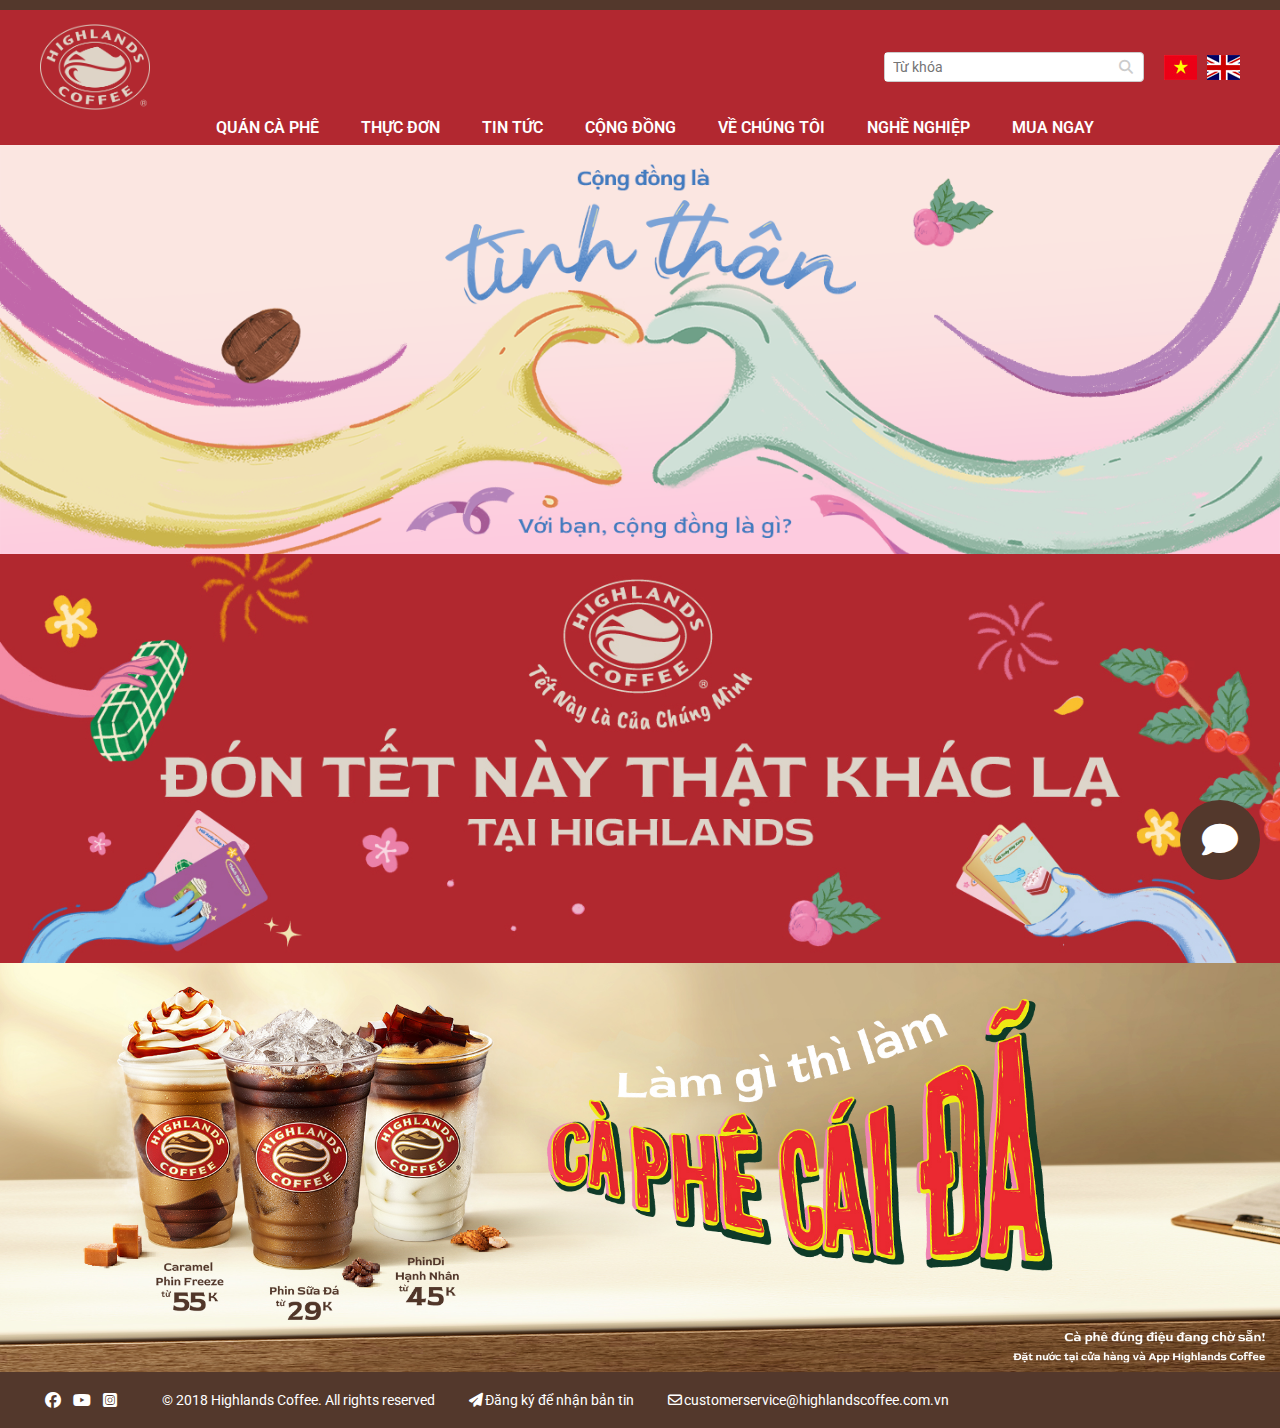
<file: index.html>
<!DOCTYPE html>
<html lang="en">
<head>
    <meta charset="UTF-8">
    <meta http-equiv="X-UA-Compatible" content="IE=edge">
    <meta name="viewport" content="width=device-width, initial-scale=1.0">
    <link rel="stylesheet" href="https://cdnjs.cloudflare.com/ajax/libs/font-awesome/6.3.0/css/all.min.css">
    <link rel="stylesheet" href="CSS/trangchu.css">
    <title>Trang chủ | PS28277</title>
</head>
<body>
    <header class="header">
        <div class="container">
            <div class="header-main">
                <div class="header-top">
                    <div class="header-logo">
                        <a href="trangchu.html"><img src="images/HLC_Logo_New_cream_logo.png" alt=""></a>
                    </div>
                    <div class="header-tools">
                        <div class="header-search">
                            <input type="text" name="" id="" placeholder="Từ khóa">
                            <i class="fa-solid fa-magnifying-glass"></i>
                        </div>
                        <div class="header-language">
                            <img src="./images/flag-vn.jpg" alt="">
                            <img src="./images/flag-en.jpg" alt="">
                        </div>
                    </div>
                </div>
                <div class="header-navbar">
                    <ul class="navbar-list">
                        <li class="navbar-item">Quán cà phê</li>
                        <li class="navbar-item"><a href="thucdon.html">Thực Đơn</a>
                            <ul class="list-products">
                                <ul class="products-item">
                                    <h3 class="products-title">Cà phê</h3>
                                    <li class="products-link"><a href="chonmon.html">Cà phê phin</a></li>
                                    <li class="products-link"><a href="chonmon.html">PhinDI</a></li>
                                    <li class="products-link">Cà phê Espresso</li>
                                </ul>
                                <ul class="products-item">
                                    <h3 class="products-title">Freeze</h3>
                                    <h3 class="products-link">Freeze Cà phê Phin</h3>
                                    <li class="products-link">Freeze Không cà phê</li>
                                </ul>
                                <ul class="products-item">
                                    <h3 class="products-title">Trà</h3>
                                    <li class="products-link">Trà Sen Vàng Mới</li>
                                    <li class="products-link">Trà Thạch Đào</li>
                                    <li class="products-link">Trà Thanh Đào</li>
                                    <li class="products-link">Trà Thạch Vải</li>
                                    <li class="products-link">Trà Nhiệt Đới (Mới)</li>
                                </ul>
                                <ul class="products-item">
                                    <h3 class="products-title">Khác</h3>
                                    <li class="products-link">Bánh Ngọt</li>
                                    <li class="products-link">Merchandise</li>
                                    <li class="products-link">Cà phê Đóng Gói</li>
                                    <li class="products-link">Thực Đơn Giao Hàng</li>
                                </ul>
                                <ul class="products-item products-item-has-banner">
                                    <h3 class="products-title products-title-strong">Phin Sữa Đá Đậm Đà Chất Phin! 29.000đ</h3>
                                    <img src="./images/caffe.png" alt="">
                                </ul>
                            </ul>
                        </li>
                        <li class="navbar-item">Tin tức</li>
                        <li class="navbar-item">Cộng đồng</li>
                        <li class="navbar-item"><a href="vechungtoi.html">Về chúng tôi</a>
                            <ul class="list-products">
                                <ul class="products-item">
                                    <h3 class="products-title">NGUỒN GỐC</h3>
                                </ul>
                                <ul class="products-item">
                                    <h3 class="products-title">DỊCH DỤ</h3>
                                </ul>
                                <ul class="products-item">
                                    <h3 class="products-title">NGHỀ NGHIỆP</h3>
                                </ul>
                                <ul class="products-item products-item-has-banner">
                                    <h3 class="products-title products-title-strong">Thương hiệu bắt nguồn từ cà phê Việt!</h3>                                    </h3>
                                    <img src="./images/ABOUT-ORIGIN.png" alt="">
                                </ul>
                            </ul>
                        </li>
                        <li class="navbar-item">Nghề nghiệp</li>
                        <li class="navbar-item">Mua ngay</li>
                    </ul>
                </div>
            </div>
        </div>
    </header>

    <main>
        <section class="banner">
            <div class="banner-main">
                <img src="./images/banner1.png" alt="">
                <img src="./images/banner2.jpg" alt="">
                <img src="images/banner3.png" alt="">
            </div>
        </section>
        <!-- <section class="info">
            <div class="info-main">
                <div class="info-left">
                    <div class="info-img">
                        <img src="./images/background_3.jpg" alt="">
                    </div>
                    <div class="info-heading">QUÁN MỚI</div>
                    <div class="info-title">
                        <h3>HÀM Cá Mập</h3>
                        <span>Tầng 3, 1-3-5 Đinh Tiên Hoàng, Phường Hàng Trống, Quận Hoàn Kiếm, Hà Nội</span>
                        <div class="info-btn">
                            <p>Tìm Đường</p>
                            <i class="fa-solid fa-chevron-right"></i>
                        </div>
                    </div>

                </div>
                <div class="info-right">
                    <div class="heading">
                        <h2>TIN MỚI NHẤT</h2>
                        <a href="#">Xem toàn bộ ></a>
                    </div>
                    <div class="info-content">
                        <div class="content-list">
                            <div class="content-item">
                                <img src="https://www.highlandscoffee.com.vn/vnt_upload/news/12_2022/TETCAMPAIGN2023/HCO-7689-TET-2023-DIGITAL-WEB-NEWS-THUMBNAIL-470X314.jpg" alt="">
                                <div class="content-title">ĐÓN TẾT NÀY THẬT KHÁC LẠ TẠI HIGHLANDS</div>
                                <div class="content-date">
                                    <i class="fa-solid fa-calendar-days"></i>
                                    <span>28/12/2022</span>
                                </div>
                            </div>
                            <div class="content-item">
                                <img src="https://www.highlandscoffee.com.vn/vnt_upload/news/12_2022/TETCAMPAIGN2023/HCO-7689-TET-2023-DIGITAL-WEB-NEWS-THUMBNAIL-470X314.jpg" alt="">
                                <div class="content-title">ĐÓN TẾT NÀY THẬT KHÁC LẠ TẠI HIGHLANDS</div>
                                <div class="content-date">
                                    <i class="fa-solid fa-calendar-days"></i>
                                    <span>28/12/2022</span>
                                </div>
                            </div>
                            <div class="content-item">
                                <img src="https://www.highlandscoffee.com.vn/vnt_upload/news/12_2022/TETCAMPAIGN2023/HCO-7689-TET-2023-DIGITAL-WEB-NEWS-THUMBNAIL-470X314.jpg" alt="">
                                <div class="content-title">ĐÓN TẾT NÀY THẬT KHÁC LẠ TẠI HIGHLANDS</div>
                                <div class="content-date">
                                    <i class="fa-solid fa-calendar-days"></i>
                                    <span>28/12/2022</span>
                                </div>
                            </div>
                        </div>
                        <div class="info-search">
                            <input type="text" name="" id="" placeholder="Nhập email của bạn để nhận thông tin....">
                            <div class="info-btn">
                                <i class="fa-solid fa-paper-plane"></i>
                                <span>Gửi</span>
                            </div>
                        </div>
                    </div>
                </div>
            </div>
        </section> -->

        <div class="message">
            <a href="dangnhap.html"><i class="fa-solid fa-comment"></i></a>
        </div>
    </main>

    <footer class="footer">
        <div class="container">
            <div class="footer-main">
                <div class="socia">
                    <i class="fa-brands fa-facebook"></i>
                    <i class="fa-brands fa-youtube"></i>
                    <i class="fa-brands fa-square-instagram"></i>
                </div>
                
                <div class="footer-text">
                    <span>© 2018 Highlands Coffee. All rights reserved</span>
                    <div class="footer-link">
                        <i class="fa-solid fa-paper-plane"></i>
                        <span>Đăng ký để nhận bản tin</span>
                    </div>
                    <div class="footer-link">
                        <i class="fa-regular fa-envelope"></i>
                        <span>customerservice@highlandscoffee.com.vn</span>
                    </div>
                </div>
            </div>
        </div>
    </footer>
</body>
</html>
</file>
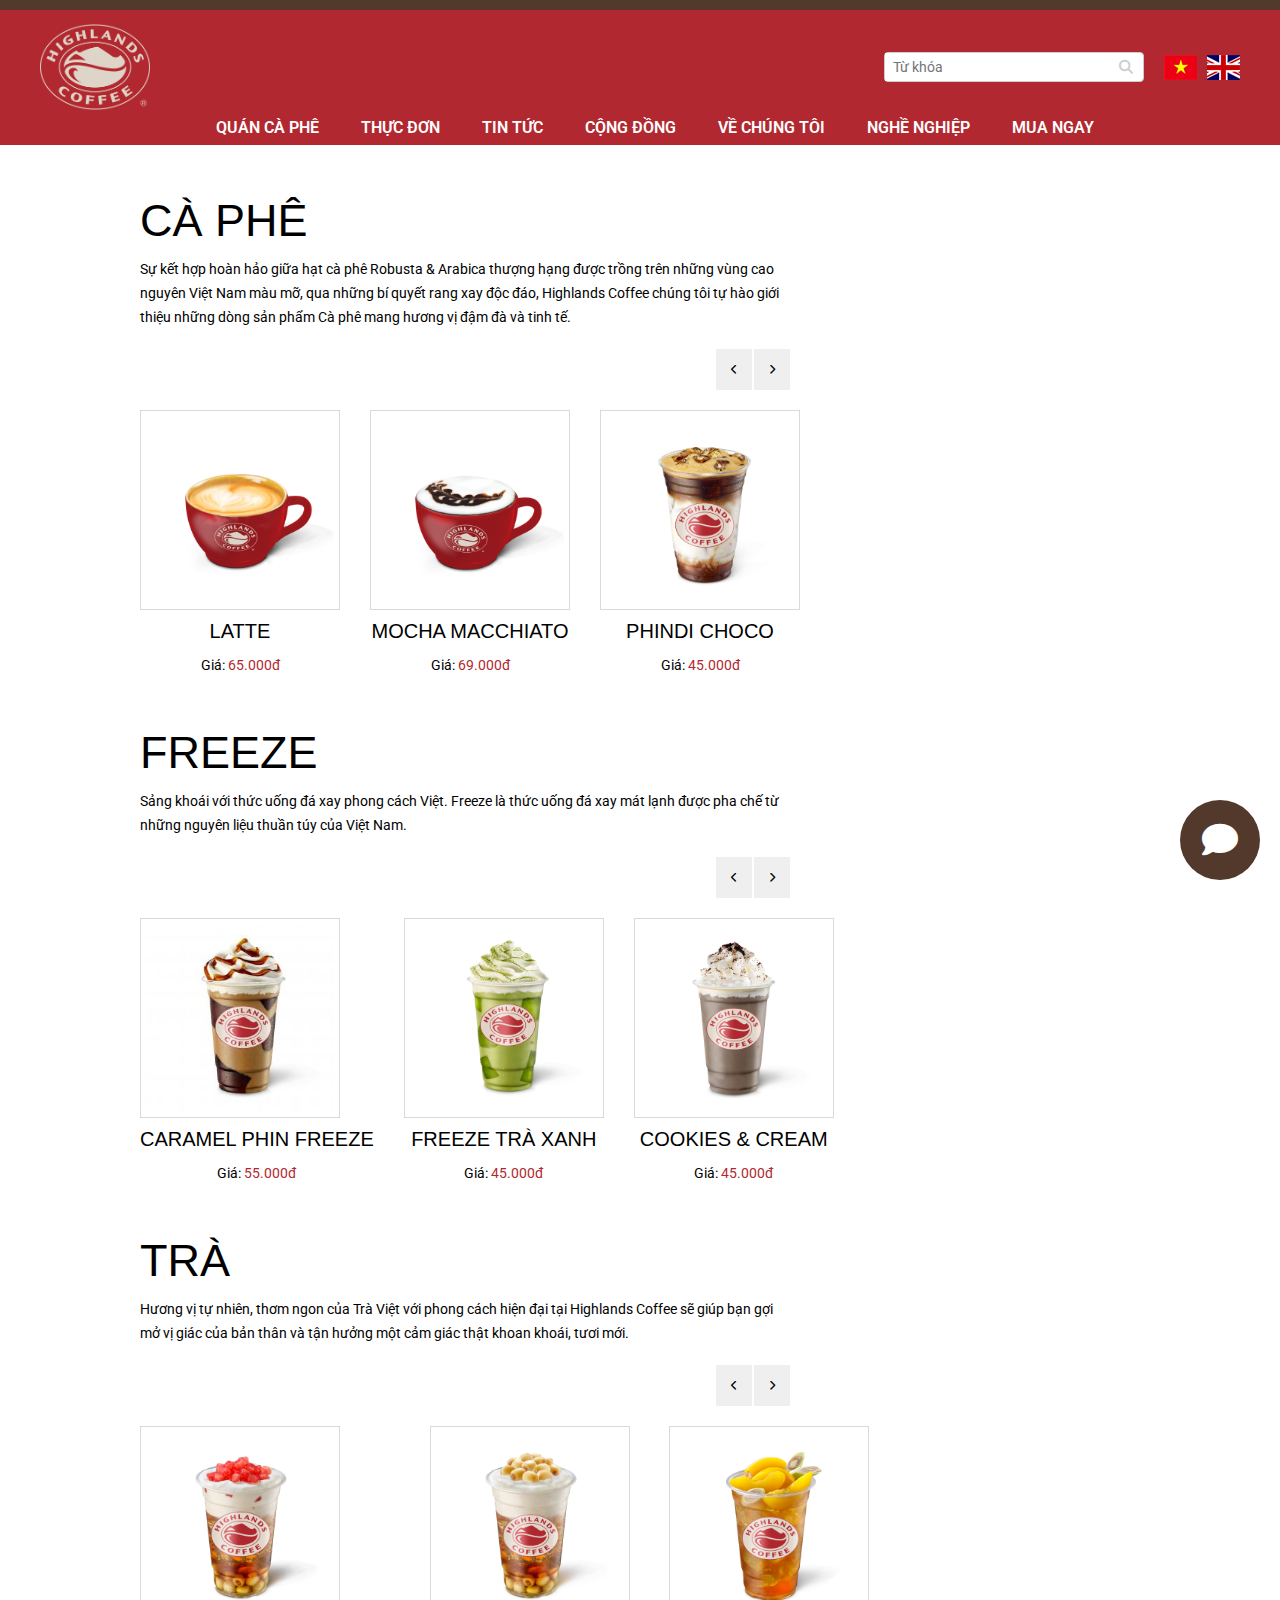
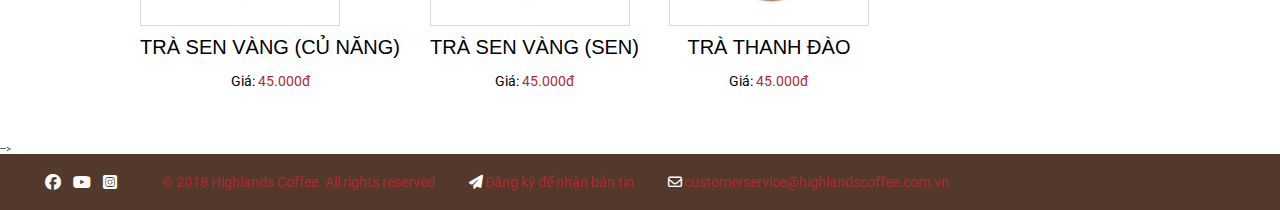
<file: chonmon.html>
<!DOCTYPE html>
<html lang="en">

<head>
    <meta charset="UTF-8">
    <meta http-equiv="X-UA-Compatible" content="IE=edge">
    <meta name="viewport" content="width=device-width, initial-scale=1.0">
    <link rel="stylesheet" href="https://cdnjs.cloudflare.com/ajax/libs/font-awesome/6.3.0/css/all.min.css">
    <link rel="stylesheet" href="CSS/chonmon.css">
    <title>Chọn món</title>
</head>

<body>
    <header class="header">
        <div class="container">
            <div class="header-main">
                <div class="header-top">
                    <div class="header-logo">
                       <a href="trangchu.html"> <img src="images/HLC_Logo_New_cream_logo.png" alt=""></a>
                    </div>
                    <div class="header-tools">
                        <div class="header-search">
                            <input type="text" name="" id="" placeholder="Từ khóa">
                            <i class="fa-solid fa-magnifying-glass"></i>
                        </div>
                        <div class="header-language">
                            <img src="./images/flag-vn.jpg" alt="">
                            <img src="./images/flag-en.jpg" alt="">
                        </div>
                    </div>
                </div>
                <div class="header-navbar">
                    <ul class="navbar-list">
                        <li class="navbar-item">Quán cà phê</li>
                        <li class="navbar-item">Thực Đơn
                            <ul class="list-products">
                                <ul class="products-item">
                                    <h3 class="products-title">Cà phê</h3>
                                    <li class="products-link">Cà phê phin</li>
                                    <li class="products-link">PhinDI</li>
                                    <li class="products-link">Cà phê Espresso</li>
                                </ul>
                                <ul class="products-item">
                                    <h3 class="products-title">Freeze</h3>
                                    <h3 class="products-link">Freeze Cà phê Phin</h3>
                                    <li class="products-link">Freeze Không cà phê</li>
                                </ul>
                                <ul class="products-item">
                                    <h3 class="products-title">Trà</h3>
                                    <li class="products-link">Trà Sen Vàng Mới</li>
                                    <li class="products-link">Trà Thạch Đào</li>
                                    <li class="products-link">Trà Thanh Đào</li>
                                    <li class="products-link">Trà Thạch Vải</li>
                                    <li class="products-link">Trà Nhiệt Đới (Mới)</li>
                                </ul>
                                <ul class="products-item">
                                    <h3 class="products-title">Khác</h3>
                                    <li class="products-link">Bánh Ngọt</li>
                                    <li class="products-link">Merchandise</li>
                                    <li class="products-link">Cà phê Đóng Gói</li>
                                    <li class="products-link">Thực Đơn Giao Hàng</li>
                                </ul>
                                <ul class="products-item products-item-has-banner">
                                    <h3 class="products-title products-title-strong">Phin Sữa Đá Đậm Đà Chất Phin!
                                        29.000đ</h3>
                                    <img src="./images/caffe.png" alt="">
                                </ul>
                            </ul>
                        </li>
                        <li class="navbar-item">Tin tức</li>
                        <li class="navbar-item">Cộng đồng</li>
                        <li class="navbar-item">Về chúng tôi
                            <ul class="list-products">
                                <ul class="products-item">
                                    <h3 class="products-title">NGUỒN GỐC</h3>
                                    <h3 class="products-title">DỊCH DỤ</h3>
                                    <h3 class="products-title">NGHỀ NGHIỆP</h3>

                                </ul>
                                <ul class="products-item products-item-has-banner">
                                    <h3 class="products-title products-title-strong">Thương hiệu bắt nguồn từ cà phê
                                        Việt!</h3>
                                    </h3>
                                    <img src="./images/ABOUT-ORIGIN.png" alt="">
                                </ul>
                            </ul>
                        </li>
                        <li class="navbar-item">Nghề nghiệp</li>
                        <li class="navbar-item">Mua ngay</li>
                    </ul>
                </div>
            </div>
        </div>
    </header>

    <main>
        <div class="column-layout">
            <div class="column-item sidebar-one">
                <h1>CÀ PHÊ</h1>
                <p>Sự kết hợp hoàn hảo giữa hạt cà phê Robusta & Arabica thượng hạng được trồng trên những vùng cao <br>
                    nguyên Việt Nam màu mỡ, qua những bí quyết rang xay độc đáo, Highlands Coffee chúng tôi tự hào giới
                    <br> thiệu những dòng sản phẩm Cà phê mang hương vị đậm đà và tinh tế.</p>
                <div class="next">
                    <button><i class="fa-solid fa-chevron-left"></i></button>
                    <button><i class="fa-solid fa-chevron-right"></i></button>
                </div>
                <div class="wrap-layout_item">
                    <div class="item">
                        <img src="./images/HLC__LATTE.jpg" alt="">
                        <div class="i4">
                            <h1>LATTE</h1>
                            <p>Giá: <span>65.000đ</span></p>
                        </div>
                    </div>
                    <div class="item">
                        <img src="./images/HLC__MOCHA.jpg" alt="">
                        <div class="i4">
                            <h1>MOCHA MACCHIATO</h1>
                            <p>Giá: <span>69.000đ</span></p>
                        </div>
                    </div>
                    <div class="item">
                        <img src="./images/HLC__PHINDI_CHOCO.jpg" alt="">
                        <div class="i4">
                            <h1>PHINDI CHOCO</h1>
                            <p>Giá: <span>45.000đ</span></p>
                        </div>
                    </div>
                </div>
            </div>
            <div class="column-item sidebar-one">
                <h1>FREEZE</h1>
                <p>Sảng khoái với thức uống đá xay phong cách Việt. Freeze là thức uống đá xay mát lạnh được pha chế từ <br> những nguyên liệu thuần túy của Việt Nam.</p>
                <div class="next">
                    <button><i class="fa-solid fa-chevron-left"></i></button>
                    <button><i class="fa-solid fa-chevron-right"></i></button>
                </div>
                <div class="wrap-layout_item">
                    <div class="item">
                        <img src="./images/cara.jpg" alt="">
                        <div class="i4">
                            <h1>CARAMEL PHIN FREEZE</h1>
                            <p>Giá: <span>55.000đ</span></p>
                        </div>
                    </div>
                    <div class="item">
                        <img src="./images/traxanh1.png" alt="">
                        <div class="i4">
                            <h1>FREEZE TRÀ XANH</h1>
                            <p>Giá: <span>45.000đ</span></p>
                        </div>
                    </div>
                    <div class="item">
                        <img src="./images/cookies.jpg" alt="">
                        <div class="i4">
                            <h1>COOKIES & CREAM</h1>
                            <p>Giá: <span>45.000đ</span></p>
                        </div>
                    </div>
                </div>
            </div>
            <div class="column-item sidebar-one">
                <h1>TRÀ</h1>
                <p>Hương vị tự nhiên, thơm ngon của Trà Việt với phong cách hiện đại tại Highlands Coffee sẽ giúp bạn gợi <br> mở vị giác của bản thân và tận hưởng một cảm giác thật khoan khoái, tươi mới.</p>
                <div class="next">
                    <button><i class="fa-solid fa-chevron-left"></i></button>
                    <button><i class="fa-solid fa-chevron-right"></i></button>
                </div>
                <div class="wrap-layout_item">
                    <div class="item">
                        <img src="./images/sen1.png" alt="">
                        <div class="i4">
                            <h1>TRÀ SEN VÀNG (CỦ NĂNG)</h1>
                            <p>Giá: <span>45.000đ</span></p>
                        </div>
                    </div>
                    <div class="item">
                        <img src="./images/sen.jpg" alt="">
                        <div class="i4">
                            <h1>TRÀ SEN VÀNG (SEN)</h1>
                            <p>Giá: <span>45.000đ</span></p>
                        </div>
                    </div>
                    <div class="item">
                        <img src="./images/dao.jpg" alt="">
                        <div class="i4">
                            <h1>TRÀ THANH ĐÀO</h1>
                            <p>Giá: <span>45.000đ</span></p>
                        </div>
                    </div>
                </div>
            </div>
        </div>
            <!-- <div class="column-item main-column">
                <h1>FREEZE</h1>
                <p>Sảng khoái với thức uống đá xay phong cách Việt. Freeze là thức uống đá xay mát lạnh được pha chế từ <br> những nguyên liệu thuần túy của Việt Nam.</p>
                <div class="warp-layout">
                    <div class="wrap-layout_item">
                        <img src="images/HLC__PHINDI_CHOCO.jpg" alt="">
                    </div>
                    <div class="wrap-layout_item">
                        <img src="images/HLC__PHINDI_HANH_NHAN.jpg" alt="">
                    </div>
                    <div class="wrap-layout_item">
                        <img src="images/HLC__PHINDI_KEM_SUA.jpg" alt="">
                    </div>
            </div>
            <div class="column-item sidebar-two">
                <h1>TRÀ</h1>
                <p>Hương vị tự nhiên, thơm ngon của Trà Việt với phong cách hiện đại tại Highlands Coffee sẽ giúp bạn gợi <br> mở vị giác của bản thân và tận hưởng một cảm giác thật khoan khoái, tươi mới.</p></div>
                <div class="warp-layout">
                    <div class="wrap-layout_item">
                        <img src="images/HLC__PHINDI_CHOCO.jpg" alt="">
                    </div>
                    <div class="wrap-layout_item">
                        <img src="images/HLC__PHINDI_HANH_NHAN.jpg" alt="">
                    </div>
                    <div class="wrap-layout_item">
                        <img src="images/HLC__PHINDI_KEM_SUA.jpg" alt="">
                    </div>
        </div>
        <section class="banner"> -->
            <!-- <div class="banner-main">
                <img src="./images/anh1.jpg" alt="">
                <img src="./images/anh2.jpg" alt="">
                <img src="./images/anh3.jpg" alt="">
            </div>
        </section> -->
            <!-- <section class="info">
            <div class="info-main">
                <div class="info-left">
                    <div class="info-img">
                        <img src="./images/background_3.jpg" alt="">
                    </div>
                    <div class="info-heading">QUÁN MỚI</div>
                    <div class="info-title">
                        <h3>HÀM Cá Mập</h3>
                        <span>Tầng 3, 1-3-5 Đinh Tiên Hoàng, Phường Hàng Trống, Quận Hoàn Kiếm, Hà Nội</span>
                        <div class="info-btn">
                            <p>Tìm Đường</p>
                            <i class="fa-solid fa-chevron-right"></i>
                        </div>
                    </div>

                </div>
                <div class="info-right">
                    <div class="heading">
                        <h2>TIN MỚI NHẤT</h2>
                        <a href="#">Xem toàn bộ ></a>
                    </div>
                    <div class="info-content">
                        <div class="content-list">
                            <div class="content-item">
                                <img src="https://www.highlandscoffee.com.vn/vnt_upload/news/12_2022/TETCAMPAIGN2023/HCO-7689-TET-2023-DIGITAL-WEB-NEWS-THUMBNAIL-470X314.jpg" alt="">
                                <div class="content-title">ĐÓN TẾT NÀY THẬT KHÁC LẠ TẠI HIGHLANDS</div>
                                <div class="content-date">
                                    <i class="fa-solid fa-calendar-days"></i>
                                    <span>28/12/2022</span>
                                </div>
                            </div>
                            <div class="content-item">
                                <img src="https://www.highlandscoffee.com.vn/vnt_upload/news/12_2022/TETCAMPAIGN2023/HCO-7689-TET-2023-DIGITAL-WEB-NEWS-THUMBNAIL-470X314.jpg" alt="">
                                <div class="content-title">ĐÓN TẾT NÀY THẬT KHÁC LẠ TẠI HIGHLANDS</div>
                                <div class="content-date">
                                    <i class="fa-solid fa-calendar-days"></i>
                                    <span>28/12/2022</span>
                                </div>
                            </div>
                            <div class="content-item">
                                <img src="https://www.highlandscoffee.com.vn/vnt_upload/news/12_2022/TETCAMPAIGN2023/HCO-7689-TET-2023-DIGITAL-WEB-NEWS-THUMBNAIL-470X314.jpg" alt="">
                                <div class="content-title">ĐÓN TẾT NÀY THẬT KHÁC LẠ TẠI HIGHLANDS</div>
                                <div class="content-date">
                                    <i class="fa-solid fa-calendar-days"></i>
                                    <span>28/12/2022</span>
                                </div>
                            </div>
                        </div>
                        <div class="info-search">
                            <input type="text" name="" id="" placeholder="Nhập email của bạn để nhận thông tin....">
                            <div class="info-btn">
                                <i class="fa-solid fa-paper-plane"></i>
                                <span>Gửi</span>
                            </div>
                        </div>
                    </div>
                </div>
            </div>
        </section> -->

            <div class="message">
                <i class="fa-solid fa-comment"></i>
            </div>
    </main> -->

    <footer class="footer">
        <div class="container">
            <div class="footer-main">
                <div class="socia">
                    <i class="fa-brands fa-facebook"></i>
                    <i class="fa-brands fa-youtube"></i>
                    <i class="fa-brands fa-square-instagram"></i>
                </div>

                <div class="footer-text">
                    <span>© 2018 Highlands Coffee. All rights reserved</span>
                    <div class="footer-link">
                        <i class="fa-solid fa-paper-plane"></i>
                        <span>Đăng ký để nhận bản tin</span>
                    </div>
                    <div class="footer-link">
                        <i class="fa-regular fa-envelope"></i>
                        <span>customerservice@highlandscoffee.com.vn</span>
                    </div>
                </div>
            </div>
        </div>
    </footer>
</body>

</html>
</file>
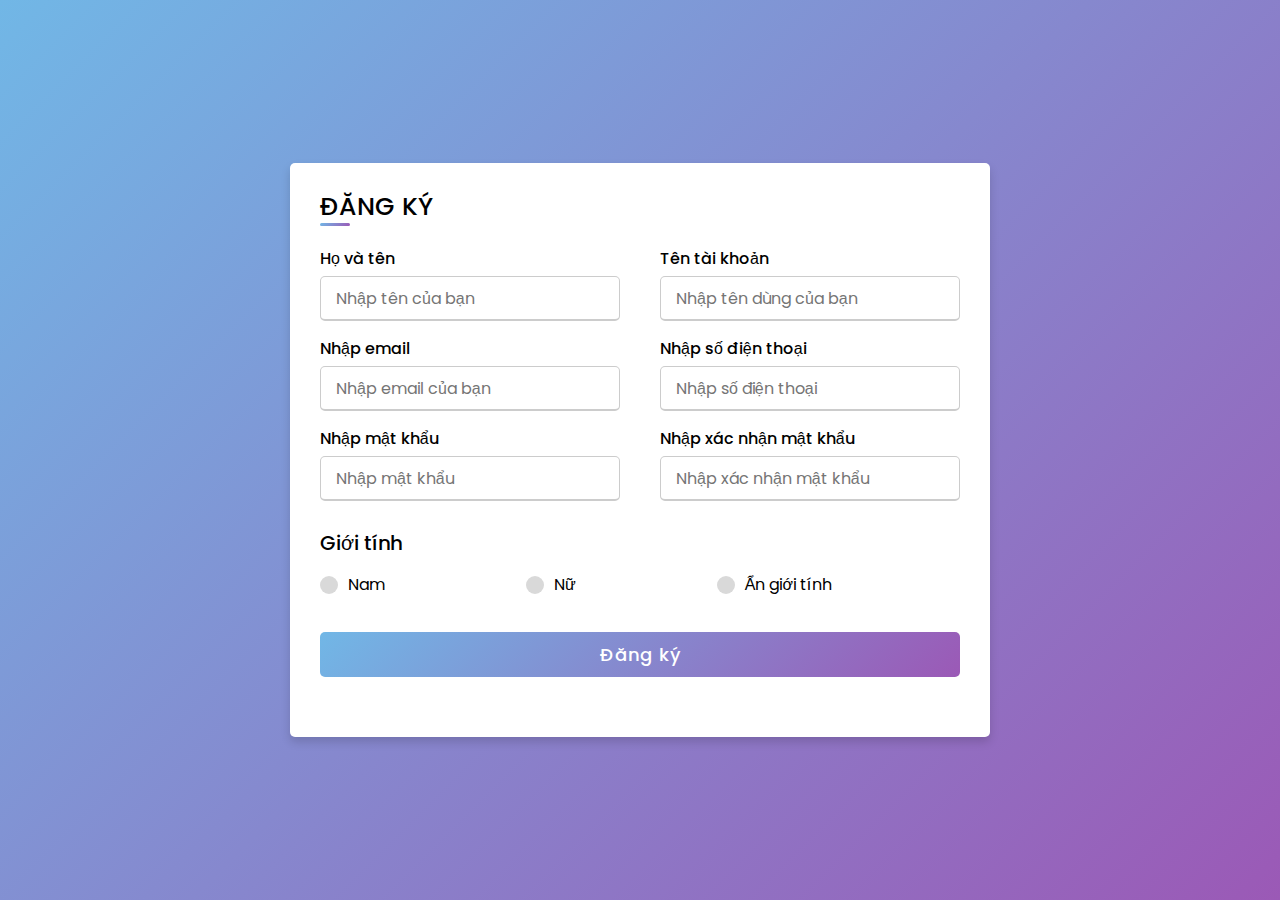
<file: dangnhap.html>
<!DOCTYPE html>
<!-- Created By CodingLab - www.codinglabweb.com -->
<html lang="en" dir="ltr">
  <head>
    <meta charset="UTF-8">
    <title> Trang đăng nhập | PS28277 </title>
    <link rel="stylesheet" href="CSS/dangnhap.css">
     <meta name="viewport" content="width=device-width, initial-scale=1.0">
   </head>
<body>
  <div class="container">
    <div class="title">ĐĂNG KÝ</div>
    <div class="content">
      <form action="#">
        <div class="user-details">
          <div class="input-box">
            <span class="details">Họ và tên</span>
            <input type="text" placeholder="Nhập tên của bạn" required>
          </div>
          <div class="input-box">
            <span class="details">Tên tài khoản</span>
            <input type="text" placeholder="Nhập tên dùng của bạn" required>
          </div>
          <div class="input-box">
            <span class="details">Nhập email</span>
            <input type="text" placeholder="Nhập email của bạn" required>
          </div>
          <div class="input-box">
            <span class="details">Nhập số điện thoại</span>
            <input type="text" placeholder="Nhập số điện thoại " required>
          </div>
          <div class="input-box">
            <span class="details">Nhập mật khẩu</span>
            <input type="text" placeholder="Nhập mật khẩu " required>
          </div>
          <div class="input-box">
            <span class="details">Nhập xác nhận mật khẩu</span>
            <input type="text" placeholder="Nhập xác nhận mật khẩu" required>
          </div>
        </div>
        <div class="gender-details">
          <input type="radio" name="gender" id="dot-1">
          <input type="radio" name="gender" id="dot-2">
          <input type="radio" name="gender" id="dot-3">
          <span class="gender-title">Giới tính</span>
          <div class="category">
            <label for="dot-1">
            <span class="dot one"></span>
            <span class="gender">Nam</span>
          </label>
          <label for="dot-2">
            <span class="dot two"></span>
            <span class="gender">Nữ</span>
          </label>
          <label for="dot-3">
            <span class="dot three"></span>
            <span class="gender">Ẩn giới tính</span>
            </label>
          </div>
        </div>
        <div class="button">
          <input type="submit" value="Đăng ký">
        </div>
      </form>
    </div>
  </div>

</body>
</html>
</file>
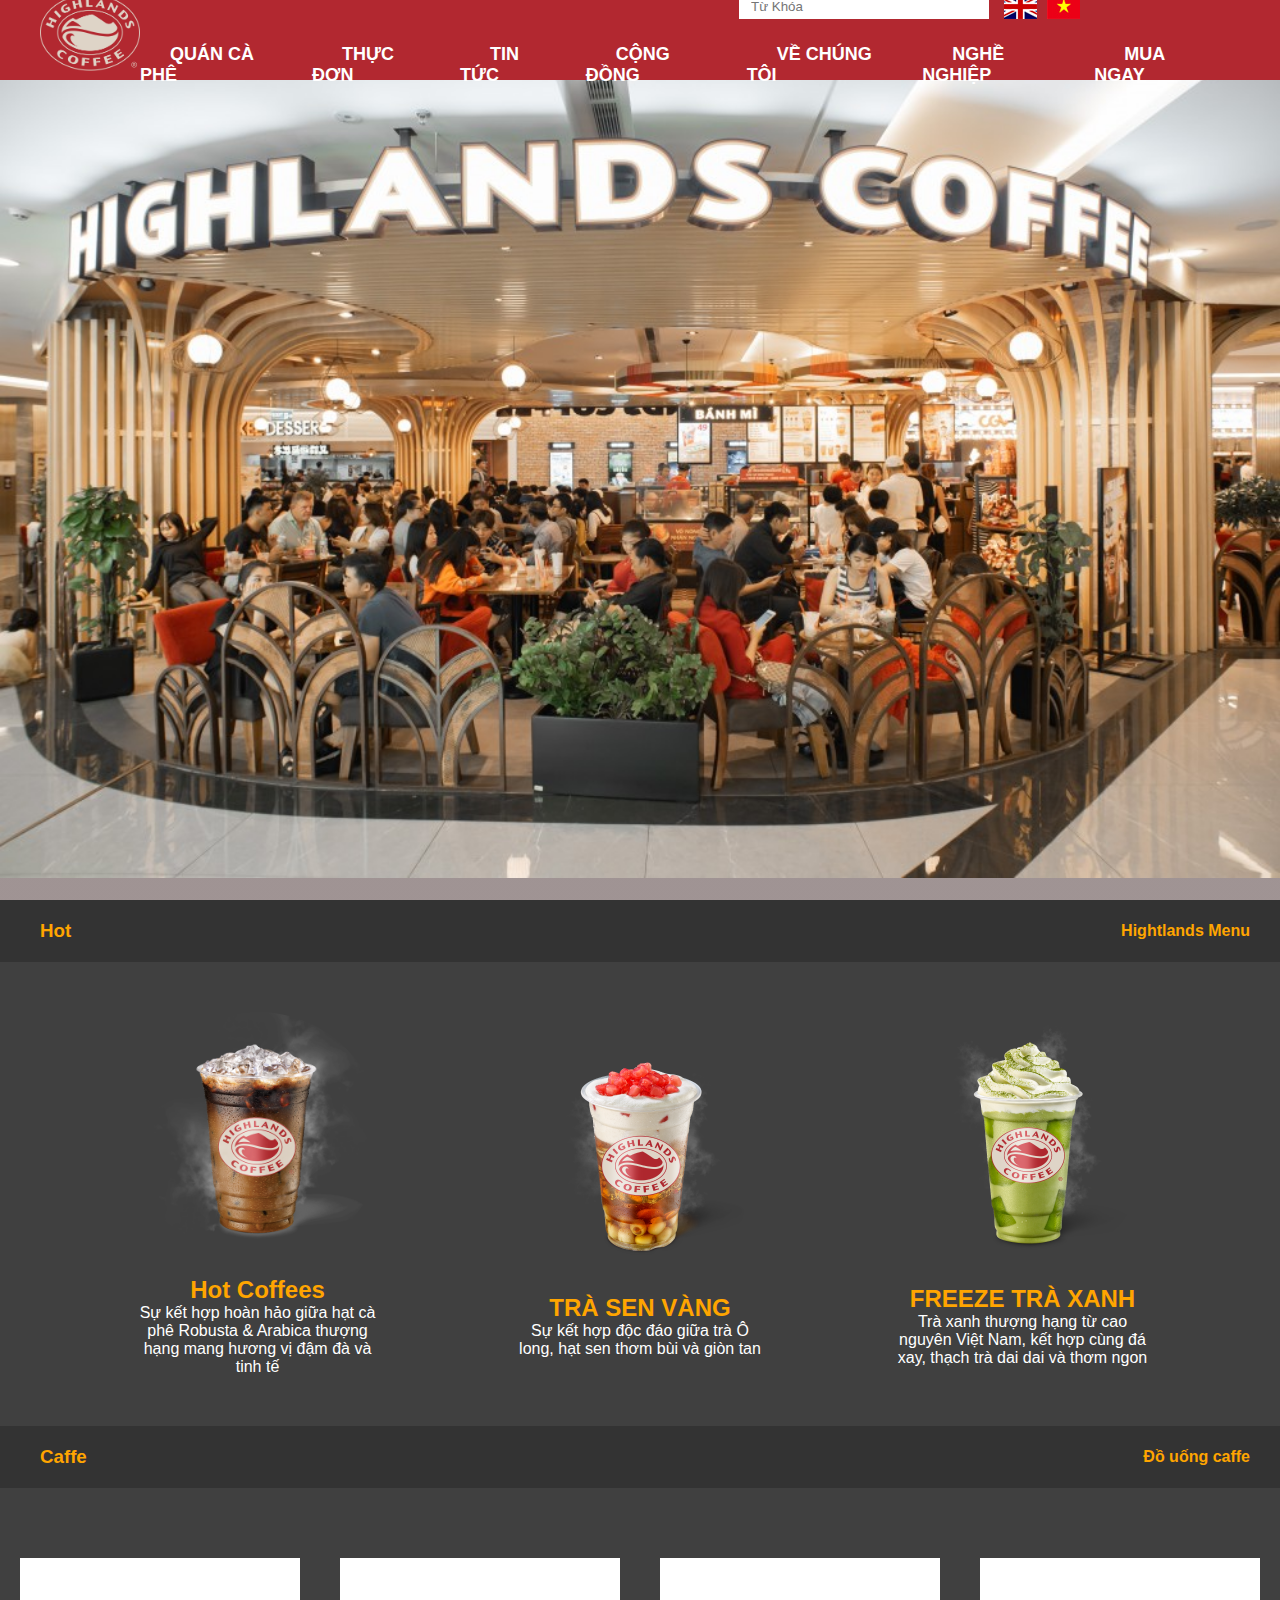
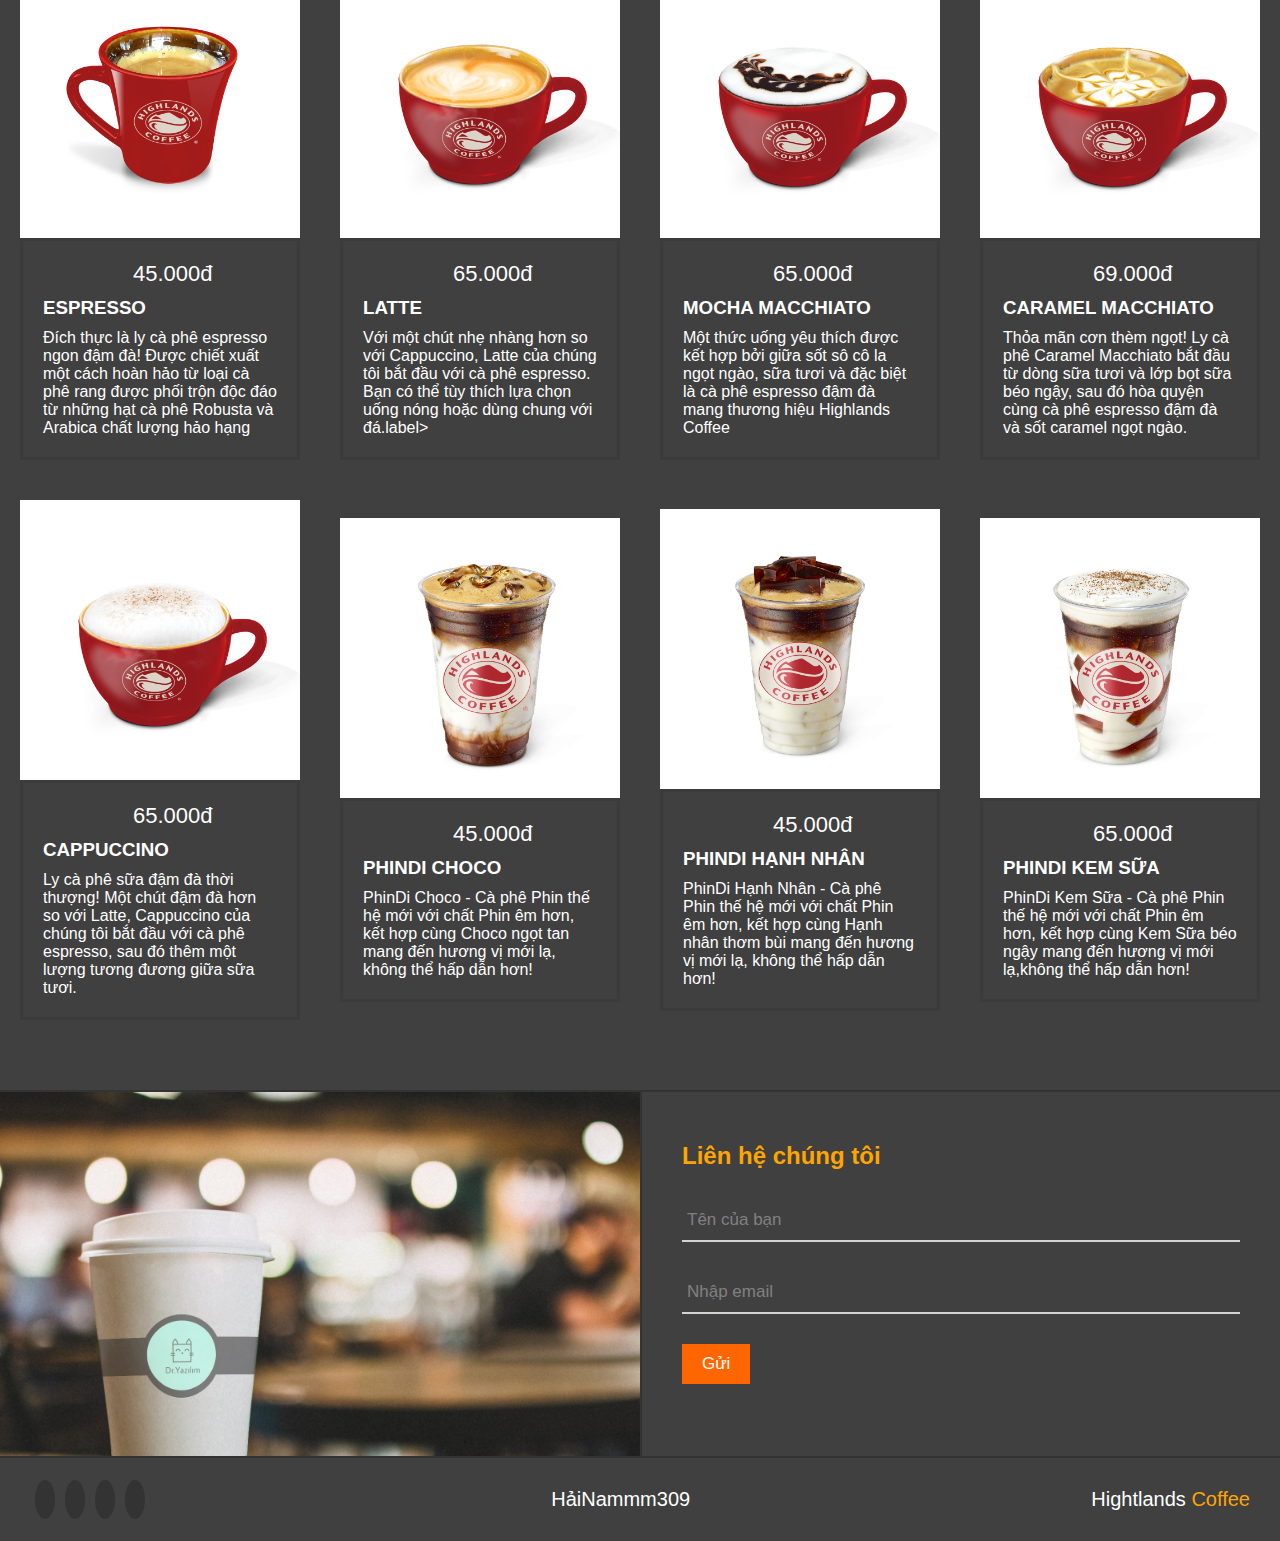
<file: sangtao.html>
<!DOCTYPE html>
<html lang="en">

<head>
    <meta charset="UTF-8">
    <meta http-equiv="X-UA-Compatible" content="IE=edge">
    <meta name="viewport" content="width=device-width, initial-scale=1.0">
    <link rel="stylesheet" href="CSS/sangtao.css">
    <link rel="stylesheet" href="https://cdnjs.cloudflare.com/ajax/libs/font-awesome/6.2.1/css/all.min.css"
    integrity="sha512-MV7K8+y+gLIBoVD59lQIYicR65iaqukzvf/nwasF0nqhPay5w/9lJmVM2hMDcnK1OnMGCdVK+iQrJ7lzPJQd1w=="
    crossorigin="anonymous" referrerpolicy="no-referrer" />
    <title>Hightlands Coffee sáng tạo | PS28277</title>
</head>

<body>
    <header>
        <div class="container">
            <div class="header-logo">
                <a href="trangchu.html"><img src="images/HLC_Logo_New_cream_logo.png" alt=""></a>
            </div>
            <div class="container-items">
                <div class="nav-top">
                    <div class="items">
                        <div class="search">
                            <div class="search-btn">
                                <input type="text" placeholder="Từ Khóa"> <!--thanh search-->
                                <i class="fa-solid fa-magnifying-glass"></i> <!--logo search-->
                            </div>
                        </div>
                        <div class="images">
                            <img src="images/flag-en.jpg" alt=""> <!--ảnh lá cờ sau search-->
                            <img src="images/flag-vn.jpg" alt=""> <!--ảnh lá cờ sau search-->
                        </div>
                    </div>
                </div>
                <nav>
                    <ul>
                        <li><a href="">QUÁN CÀ PHÊ</a></li> <!--7 chức năng của menu  -->
                        <li><a href="">THỰC ĐƠN</a></li>
                        <li><a href="">TIN TỨC</a></li>
                        <li><a href="">CỘNG ĐỒNG</a></li>
                        <li><a href="">VỀ CHÚNG TÔI</a></li>
                        <li><a href="">NGHỀ NGHIỆP</a></li>
                        <li><a href="">MUA NGAY</a></li>
                    </ul>
                </nav>
            </div>
        </div>
    </header>

    <div class="content">
        <!-- <h2>Hightlands Coffe</h2> -->
        <img class="hinh" src="images/Cach-Mo-Quan-Cafe-Highlands-2.jpg" alt="">
        <!-- <p>Would you like to start the day with a nice coffee?</p> -->
    </div>

    <div class="menu" id="menu">
        <div class="menu-header">
            <h3>Hot</h3>
            <h4>Hightlands Menu</h4>
        </div>
        <div class="menu-content">
            <div class="hot-coffees">
                <div class="hot-coffees-image">
                    <a href="chonmon.html"><img src="images/caffe1.png" alt=""></a>
                </div>
                <div class="hot-coffees-body">
                    <h2>Hot Coffees</h2>
                    <label>Sự kết hợp hoàn hảo giữa hạt cà phê Robusta & Arabica thượng hạng mang hương vị đậm đà và tinh tế</label>
                </div>
            </div>
            <div class="cold-coffees">
                <div class="cold-coffees-image">
                    <a href="chonmon.html"><img src="images/trahatsen.png" alt=""></a>
                </div>
                <div class="cold-coffees-body">
                    <h2>TRÀ SEN VÀNG</h2>
                    <label> Sự kết hợp độc đáo giữa trà Ô long, hạt sen thơm bùi và giòn tan</label>
                </div>
            </div>
            <div class="frappucino-coffees">
                <div class="frappucino-coffees-image">
                    <a href="chonmon.html"><img src="images/traxanh1.png" alt=""></a>
                </div>
                <div class="frappucino-coffees-body">
                    <h2>FREEZE TRÀ XANH</h2>
                    <label> Trà xanh thượng hạng từ cao nguyên Việt Nam, kết hợp cùng đá xay, thạch trà dai dai và thơm ngon</label>
                </div>
            </div>
        </div>
    </div>


    <div class="shop" id="shop">
        <div class="shop-header">
            <h3>Caffe</h3>
            <h4>Đồ uống caffe</h4>
        </div>
        <div class="shop-box">
            <div class="item-1">
                <div class="card">
                    <div class="card-image">
                        <img src="images/HLC__EXPRESSO.jpg">
                    </div>
                    <div class="card-body">
                        <i class="fa-solid fa-star"></i>
                        <i class="fa-solid fa-star"></i>
                        <i class="fa-solid fa-star"></i>
                        <i class="fa-solid fa-star"></i>
                        <i class="fa-solid fa-star-half"></i>
                        <label class="cash">45.000đ</label>
                        <h3>ESPRESSO</h3>
                        <label>Đích thực là ly cà phê espresso ngon đậm đà! Được chiết xuất một cách hoàn hảo từ loại cà phê rang được phối trộn độc đáo từ những hạt cà phê Robusta và Arabica chất lượng hảo hạng</label>
                    </div>
                </div>
            </div>
            <div class="item-2">
                <div class="card">
                    <div class="card-image">
                        <img src="images/HLC__LATTE.jpg">
                    </div>
                    <div class="card-body">
                        <i class="fa-solid fa-star"></i>
                        <i class="fa-solid fa-star"></i>
                        <i class="fa-solid fa-star"></i>
                        <i class="fa-solid fa-star"></i>
                        <i class="fa-solid fa-star"></i>
                        <label class="cash">65.000đ</label>
                        <h3>LATTE</h3>
                        <label>Với một chút nhẹ nhàng hơn so với Cappuccino, Latte của chúng tôi bắt đầu với cà phê espresso. Bạn có thể tùy thích lựa chọn uống nóng hoặc dùng chung với đá.label>
                    </div>
                </div>
            </div>
            <div class="item-3">
                <div class="card">
                    <div class="card-image">
                        <img src="images/HLC__MOCHA.jpg">
                    </div>
                    <div class="card-body">
                        <i class="fa-solid fa-star"></i>
                        <i class="fa-solid fa-star"></i>
                        <i class="fa-solid fa-star"></i>
                        <i class="fa-solid fa-star"></i>
                        <i class="fa-solid fa-star-half"></i>
                        <label class="cash">65.000đ</label>
                        <h3>MOCHA MACCHIATO</h3>
                        <label>Một thức uống yêu thích được kết hợp bởi giữa sốt sô cô la ngọt ngào, sữa tươi và đặc biệt là cà phê espresso đậm đà mang thương hiệu Highlands Coffee</label>
                    </div>
                </div>
            </div>
            <div class="item-4">
                <div class="card">
                    <div class="card-image">
                        <img src="images/HLC__CARAMEL_MACCHIATTO.jpg">
                    </div>
                    <div class="card-body">
                        <i class="fa-solid fa-star"></i>
                        <i class="fa-solid fa-star"></i>
                        <i class="fa-solid fa-star"></i>
                        <i class="fa-solid fa-star"></i>
                        <i class="fa-solid fa-star"></i>
                        <label class="cash">69.000đ</label>
                        <h3>CARAMEL MACCHIATO</h3>
                        <label>Thỏa mãn cơn thèm ngọt! Ly cà phê Caramel Macchiato bắt đầu từ dòng sữa tươi và lớp bọt sữa béo ngậy, sau đó hòa quyện cùng cà phê espresso đậm đà và sốt caramel ngọt ngào.</label>
                    </div>
                </div>
            </div>
            <div class="item-5">
                <div class="card">
                    <div class="card-image">
                        <img src="images/HLC__CAPPUCCINO.jpg">
                    </div>
                    <div class="card-body">
                        <i class="fa-solid fa-star"></i>
                        <i class="fa-solid fa-star"></i>
                        <i class="fa-solid fa-star"></i>
                        <i class="fa-solid fa-star"></i>
                        <i class="fa-solid fa-star-half"></i>
                        <label class="cash">65.000đ</label>
                        <h3>CAPPUCCINO</h3>
                        <label>Ly cà phê sữa đậm đà thời thượng! Một chút đậm đà hơn so với Latte, Cappuccino của chúng tôi bắt đầu với cà phê espresso, sau đó thêm một lượng tương đương giữa sữa tươi.</label>
                    </div>
                </div>
            </div>
            <div class="item-6">
                <div class="card">
                    <div class="card-image">
                        <img src="images/HLC__PHINDI_CHOCO.jpg">
                    </div>
                    <div class="card-body">
                        <i class="fa-solid fa-star"></i>
                        <i class="fa-solid fa-star"></i>
                        <i class="fa-solid fa-star"></i>
                        <i class="fa-solid fa-star"></i>
                        <i class="fa-solid fa-star"></i>
                        <label class="cash">45.000đ</label>
                        <h3>PHINDI CHOCO</h3>
                        <label>PhinDi Choco - Cà phê Phin thế hệ mới với chất Phin êm hơn, kết hợp cùng Choco ngọt tan mang đến hương vị mới lạ, không thể hấp dẫn hơn!</label>
                    </div>
                </div>
            </div>
            <div class="item-7">
                <div class="card">
                    <div class="card-image">
                        <img src="images/HLC__PHINDI_HANH_NHAN.jpg">
                    </div>
                    <div class="card-body">
                        <i class="fa-solid fa-star"></i>
                        <i class="fa-solid fa-star"></i>
                        <i class="fa-solid fa-star"></i>
                        <i class="fa-solid fa-star"></i>
                        <i class="fa-solid fa-star-half"></i>
                        <label class="cash">45.000đ</label>
                        <h3>PHINDI HẠNH NHÂN</h3>
                        <label>PhinDi Hạnh Nhân - Cà phê Phin thế hệ mới với chất Phin êm hơn, kết hợp cùng Hạnh nhân thơm bùi mang đến hương vị mới lạ, không thể hấp dẫn hơn!</label>
                    </div>
                </div>
            </div>
            <div class="item-8">
                <div class="card">
                    <div class="card-image">
                        <img src="images/HLC__PHINDI_KEM_SUA.jpg">
                    </div>
                    <div class="card-body">
                        <i class="fa-solid fa-star"></i>
                        <i class="fa-solid fa-star"></i>
                        <i class="fa-solid fa-star"></i>
                        <i class="fa-solid fa-star"></i>
                        <i class="fa-solid fa-star"></i>
                        <label class="cash">65.000đ</label>
                        <h3>PHINDI KEM SỮA</h3>
                        <label>PhinDi Kem Sữa - Cà phê Phin thế hệ mới với chất Phin êm hơn, kết hợp cùng Kem Sữa béo ngậy mang đến hương vị mới lạ,không thể hấp dẫn hơn!</label>
                    </div>
                </div>
            </div>
        </div>
    </div>

    <div class="contact" id="contact">
        <div class="contact-box">
            <div class="contact-image">
                <a href="trangchu.html"><img src="images/bg-image.jpeg"></a>
            </div>
        </div>
        <div class="contact-box">
            <div class="contact-body">
                <form>
                    <h2>Liên hệ chúng tôi</h2>
                    <div class="form-content">
                        <input type="text" required>
                        <span></span>
                        <label>Tên của bạn</label>
                    </div>
                    <div class="form-content">
                        <input type="email" required>
                        <span></span>
                        <label>Nhập email</label>
                    </div>
                    <button type="submit">Gửi</button>
                </form>
            </div>
        </div>
    </div>

    <div class="footer">
        <div class="footer-box">
            <div class="social-media">
                <a href="https://www.facebook.com/ho.phat.7921"><i class="fa-brands fa-facebook"></i></a>
                <a href="https://www.instagram.com/_hainam309/"><i class="fa-brands fa-instagram"></i></a>
                <a href="#"><i class="fa-brands fa-twitter"></i></a>
                <a href="#"><i class="fa-brands fa-youtube"></i></a>
            </div>
            <div class="copyright">
                <label>HảiNammm309</label>
            </div>
            <div class="brand">
                <label>Hightlands <span>Coffee</span></label>
            </div>
        </div>
    </div>

</body>

</html>
</file>
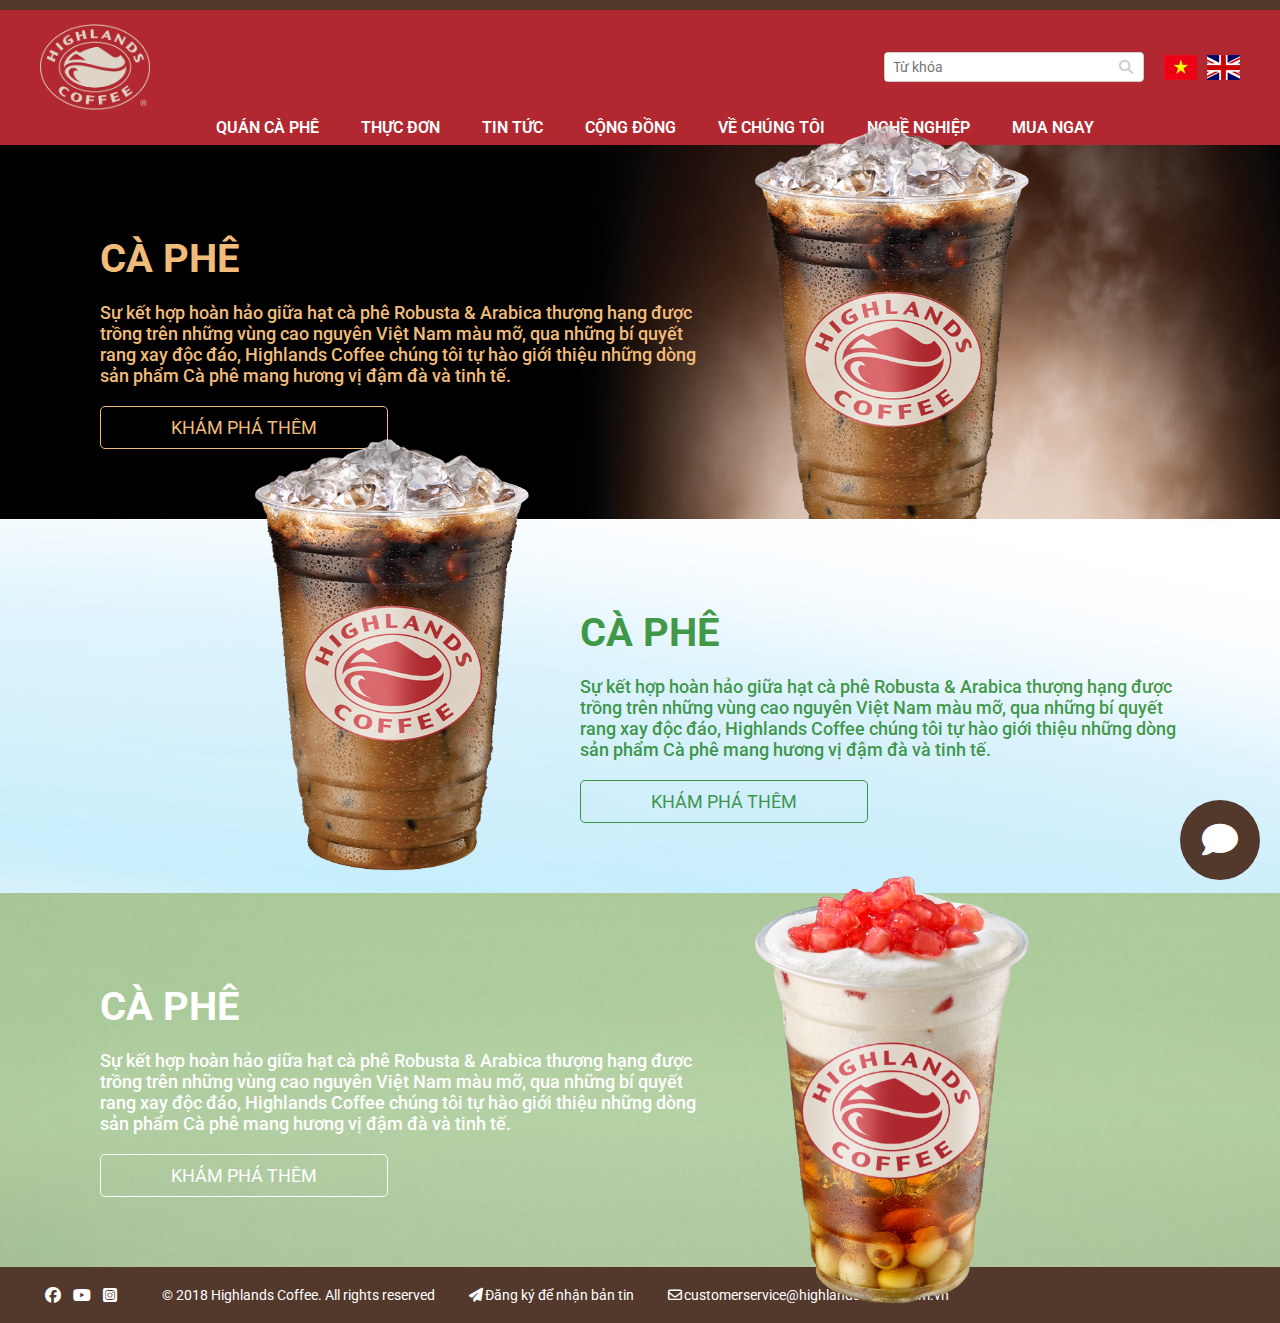
<file: thucdon.html>
<!DOCTYPE html>
<html lang="en">
<head>
    <meta charset="UTF-8">
    <meta http-equiv="X-UA-Compatible" content="IE=edge">
    <meta name="viewport" content="width=device-width, initial-scale=1.0">
    <link rel="stylesheet" href="https://cdnjs.cloudflare.com/ajax/libs/font-awesome/6.3.0/css/all.min.css">
    <link rel="stylesheet" href="CSS/thucdon.css">
    <title>Thực đơn 2</title>
</head>
<body>
    <header class="header">
        <div class="container">
            <div class="header-main">
                <div class="header-top">
                    <div class="header-logo">
                        <a href="trangchu.html"><img src="images/HLC_Logo_New_cream_logo.png" alt=""></a>
                    </div>
                    <div class="header-tools">
                        <div class="header-search">
                            <input type="text" name="" id="" placeholder="Từ khóa">
                            <i class="fa-solid fa-magnifying-glass"></i>
                        </div>
                        <div class="header-language">
                            <img src="./images/flag-vn.jpg" alt="">
                            <img src="./images/flag-en.jpg" alt="">
                        </div>
                    </div>
                </div>
                <div class="header-navbar">
                    <ul class="navbar-list">
                        <li class="navbar-item">Quán cà phê</li>
                        <li class="navbar-item">Thực Đơn
                            <ul class="list-products">
                                <ul class="products-item">
                                    <h3 class="products-title">Cà phê</h3>
                                    <li class="products-link">Cà phê phin</li>
                                    <li class="products-link">PhinDI</li>
                                    <li class="products-link">Cà phê Espresso</li>
                                </ul>
                                <ul class="products-item">
                                    <h3 class="products-title">Freeze</h3>
                                    <h3 class="products-link">Freeze Cà phê Phin</h3>
                                    <li class="products-link">Freeze Không cà phê</li>
                                </ul>
                                <ul class="products-item">
                                    <h3 class="products-title">Trà</h3>
                                    <li class="products-link">Trà Sen Vàng Mới</li>
                                    <li class="products-link">Trà Thạch Đào</li>
                                    <li class="products-link">Trà Thanh Đào</li>
                                    <li class="products-link">Trà Thạch Vải</li>
                                    <li class="products-link">Trà Nhiệt Đới (Mới)</li>
                                </ul>
                                <ul class="products-item">
                                    <h3 class="products-title">Khác</h3>
                                    <li class="products-link">Bánh Ngọt</li>
                                    <li class="products-link">Merchandise</li>
                                    <li class="products-link">Cà phê Đóng Gói</li>
                                    <li class="products-link">Thực Đơn Giao Hàng</li>
                                </ul>
                                <ul class="products-item products-item-has-banner">
                                    <h3 class="products-title products-title-strong">Phin Sữa Đá Đậm Đà Chất Phin! 29.000đ</h3>
                                    <a href="chonmon.html"><img src="./images/caffe.png" alt=""></a>
                                </ul>
                            </ul>
                        </li>
                        <li class="navbar-item">Tin tức</li>
                        <li class="navbar-item">Cộng đồng</li>
                        <li class="navbar-item">Về chúng tôi
                            <ul class="list-products">
                                <ul class="products-item">
                                    <h3 class="products-title">NGUỒN GỐC</h3>
                                </ul>
                                <ul class="products-item">
                                    <h3 class="products-title">DỊCH DỤ</h3>
                                </ul>
                                <ul class="products-item">
                                    <h3 class="products-title">NGHỀ NGHIỆP</h3>
                                </ul>
                                <ul class="products-item products-item-has-banner">
                                    <h3 class="products-title products-title-strong">Thương hiệu bắt nguồn từ cà phê Việt!</h3>                                    </h3>
                                    <img src="./images/ABOUT-ORIGIN.png" alt="">
                                </ul>
                            </ul>
                        </li>
                        <li class="navbar-item">Nghề nghiệp</li>
                        <li class="navbar-item">Mua ngay</li>
                    </ul>
                </div>
            </div>
        </div>
    </header>

    <main>
        <section class="banner">
            <div class="banner-main">
                <img src="./images/anh1.jpg" alt="">
                <div class="images-item">
                    <a href="chonmon.html"><img src="images/caffe-removebg-preview.png" alt=""></a>
                </div>
                <div class="information">
                    <h1>CÀ PHÊ</h1>
                    <p>Sự kết hợp hoàn hảo giữa hạt cà phê Robusta & Arabica thượng hạng được trồng trên những vùng cao nguyên Việt Nam màu mỡ, qua những bí quyết rang xay độc đáo, Highlands Coffee chúng tôi tự hào giới thiệu những dòng sản phẩm Cà phê mang hương vị đậm đà và tinh tế.</p>
                    <button>KHÁM PHÁ THÊM</button>
                </div>
            </div>
            <div class="banner-main2">
                <img src="./images/anh2.jpg" alt="">
                <div class="images-item2">
                    <a href="chonmon.html"><img src="images/caffe-removebg-preview.png" alt=""></a>
                </div>
                <div class="information2">
                    <h1>CÀ PHÊ</h1>
                    <p>Sự kết hợp hoàn hảo giữa hạt cà phê Robusta & Arabica thượng hạng được trồng trên những vùng cao nguyên Việt Nam màu mỡ, qua những bí quyết rang xay độc đáo, Highlands Coffee chúng tôi tự hào giới thiệu những dòng sản phẩm Cà phê mang hương vị đậm đà và tinh tế.</p>
                    <button>KHÁM PHÁ THÊM</button>
                </div>
            </div>
            <div class="banner-main">
                <img src="./images/anh3.jpg" alt="">
                <div class="images-item">
                   <a href="chonmon.html"> <img src="images/cunang-removebg-preview.png" alt=""></a>
                </div>
                <div class="information" id="active">
                    <h1>CÀ PHÊ</h1>
                    <p>Sự kết hợp hoàn hảo giữa hạt cà phê Robusta & Arabica thượng hạng được trồng trên những vùng cao nguyên Việt Nam màu mỡ, qua những bí quyết rang xay độc đáo, Highlands Coffee chúng tôi tự hào giới thiệu những dòng sản phẩm Cà phê mang hương vị đậm đà và tinh tế.</p>
                    <button>KHÁM PHÁ THÊM</button>
                </div>
            </div>
        </section>
      

        <div class="message">
            <i class="fa-solid fa-comment"></i>
        </div>
    </main>

    <footer class="footer">
        <div class="container">
            <div class="footer-main">
                <div class="socia">
                    <i class="fa-brands fa-facebook"></i>
                    <i class="fa-brands fa-youtube"></i>
                    <i class="fa-brands fa-square-instagram"></i>
                </div>
                
                <div class="footer-text">
                    <span>© 2018 Highlands Coffee. All rights reserved</span>
                    <div class="footer-link">
                        <i class="fa-solid fa-paper-plane"></i>
                        <span>Đăng ký để nhận bản tin</span>
                    </div>
                    <div class="footer-link">
                        <i class="fa-regular fa-envelope"></i>
                        <span>customerservice@highlandscoffee.com.vn</span>
                    </div>
                </div>
            </div>
        </div>
    </footer>
</body>
</html>
</file>
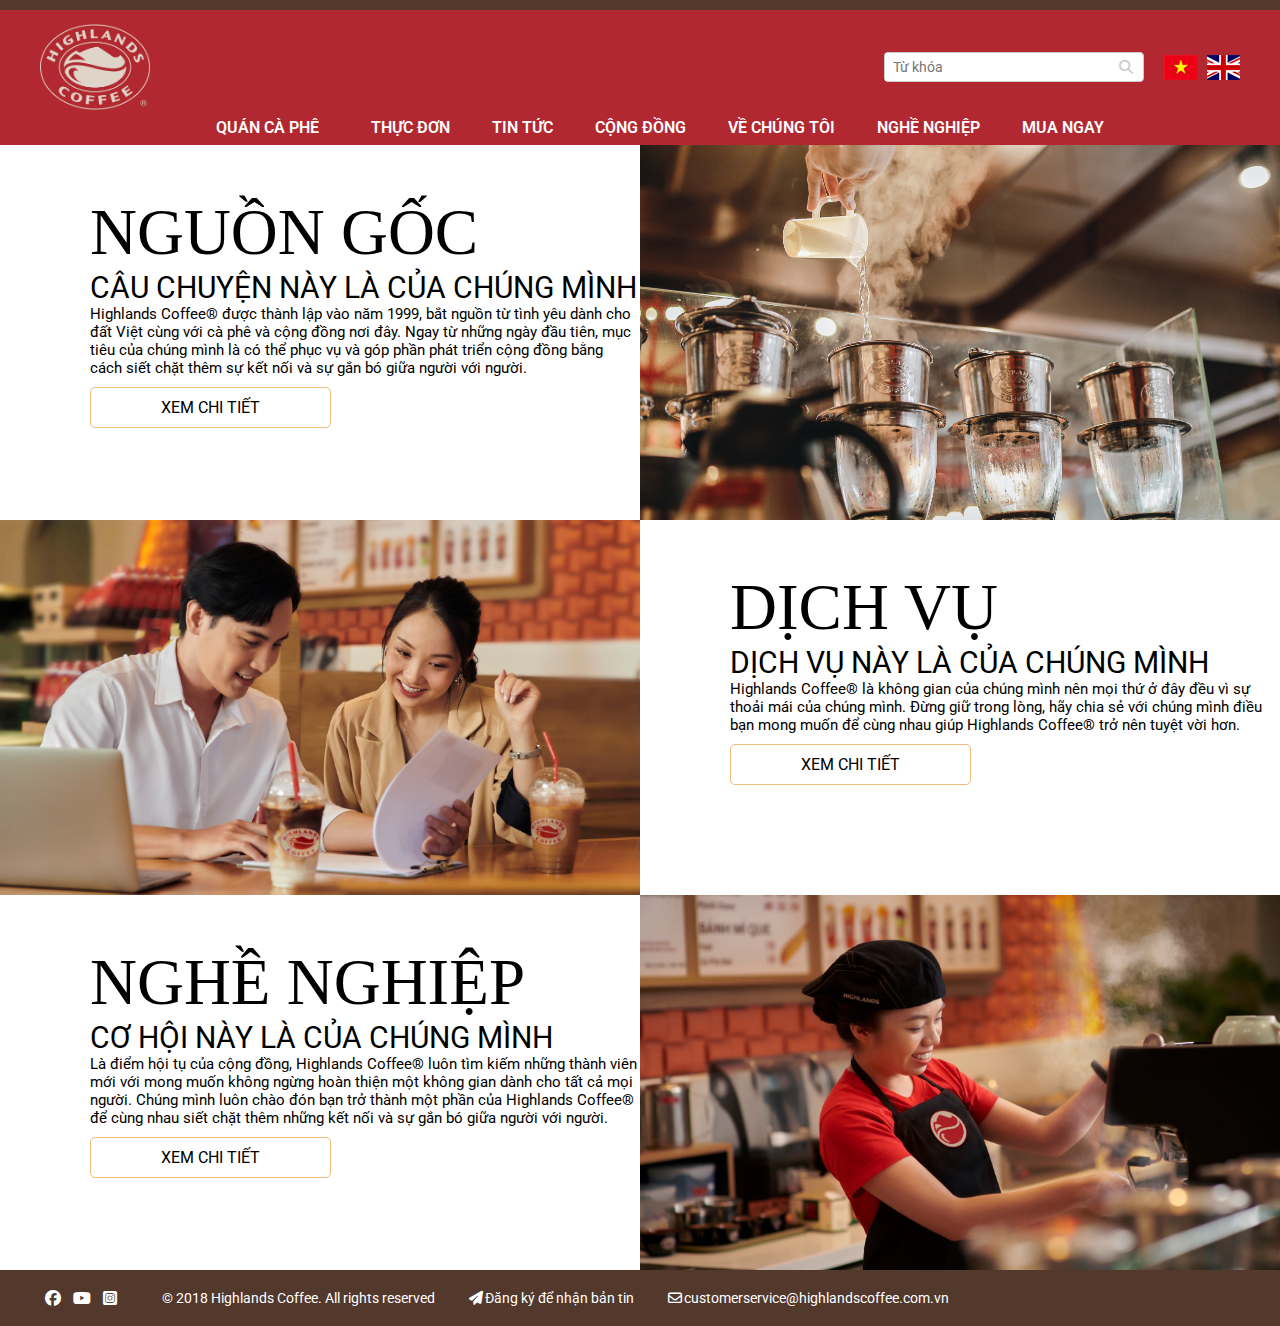
<file: vechungtoi.html>
<!DOCTYPE html>
<html lang="en">
<head>
    <meta charset="UTF-8">
    <meta http-equiv="X-UA-Compatible" content="IE=edge">
    <meta name="viewport" content="width=device-width, initial-scale=1.0">
    <link rel="stylesheet" href="https://cdnjs.cloudflare.com/ajax/libs/font-awesome/6.3.0/css/all.min.css">
    <link rel="stylesheet" href="CSS/vechungtoi.css">
    <title>Về chúng tôi | PS28277</title>
</head>
<body>
    <header class="header">
        <div class="container">
            <div class="header-main">
                <div class="header-top">
                    <div class="header-logo">
                        <a href="trangchu.html"><img src="images/HLC_Logo_New_cream_logo.png" alt=""></a>
                    </div>
                    <div class="header-tools">
                        <div class="header-search">
                            <input type="text" name="" id="" placeholder="Từ khóa">
                            <i class="fa-solid fa-magnifying-glass"></i>
                        </div>
                        <div class="header-language">
                            <img src="./images/flag-vn.jpg" alt="">
                            <img src="./images/flag-en.jpg" alt="">
                        </div>
                    </div>
                </div>
                <div class="header-navbar">
                    <ul class="navbar-list">
                        <li class="navbar-item">Quán cà phê</li>
                        <a href="thucdon_1.html"></a>
                        <li class="navbar-item">Thực Đơn
                            <ul class="list-products">
                                <ul class="products-item">
                                    <h3 class="products-title">Cà phê</h3>
                                    <li class="products-link">Cà phê phin</li>
                                    <li class="products-link">PhinDI</li>
                                    <li class="products-link">Cà phê Espresso</li>
                                </ul>
                                <ul class="products-item">
                                    <h3 class="products-title">Freeze</h3>
                                    <h3 class="products-link">Freeze Cà phê Phin</h3>
                                    <li class="products-link">Freeze Không cà phê</li>
                                </ul>
                                <ul class="products-item">
                                    <h3 class="products-title">Trà</h3>
                                    <li class="products-link">Trà Sen Vàng Mới</li>
                                    <li class="products-link">Trà Thạch Đào</li>
                                    <li class="products-link">Trà Thanh Đào</li>
                                    <li class="products-link">Trà Thạch Vải</li>
                                    <li class="products-link">Trà Nhiệt Đới (Mới)</li>
                                </ul>
                                <ul class="products-item">
                                    <h3 class="products-title">Khác</h3>
                                    <li class="products-link">Bánh Ngọt</li>
                                    <li class="products-link">Merchandise</li>
                                    <li class="products-link">Cà phê Đóng Gói</li>
                                    <li class="products-link">Thực Đơn Giao Hàng</li>
                                </ul>
                                <ul class="products-item products-item-has-banner">
                                    <h3 class="products-title products-title-strong">Phin Sữa Đá Đậm Đà Chất Phin! 29.000đ</h3>
                                    <img src="./images/caffe.png" alt="">
                                </ul>
                            </ul>
                        </li>
                        <li class="navbar-item">Tin tức</li>
                        <li class="navbar-item">Cộng đồng</li>
                        <li class="navbar-item">Về chúng tôi
                            <ul class="list-products">
                                <ul class="products-item">
                                    <h3 class="products-title">NGUỒN GỐC</h3>
                                </ul>
                                <ul class="products-item">
                                    <h3 class="products-title">DỊCH DỤ</h3>
                                </ul>
                                <ul class="products-item">
                                    <h3 class="products-title">NGHỀ NGHIỆP</h3>
                                </ul>
                                <ul class="products-item products-item-has-banner">
                                    <h3 class="products-title products-title-strong">Thương hiệu bắt nguồn từ cà phê Việt!</h3>                                    </h3>
                                    <img src="./images/ABOUT-ORIGIN.png" alt="">
                                </ul>
                            </ul>
                        </li>
                        <li class="navbar-item">Nghề nghiệp</li>
                        <li class="navbar-item">Mua ngay</li>
                    </ul>
                </div>
            </div>
        </div>
    </header>

    <div class="banner">
        <div class="banner-main">
            <div class="col-2">
                <div class="content">
                    <h1>NGUỒN GỐC</h1>
                    <h3>CÂU CHUYỆN NÀY LÀ CỦA CHÚNG MÌNH</h3>
                    <p>Highlands Coffee® được thành lập vào năm 1999, bắt nguồn từ tình yêu dành cho <br> đất Việt cùng với cà phê và cộng đồng nơi đây. Ngay từ những ngày đầu tiên, mục <br> tiêu của chúng mình là có thể phục vụ và góp phần phát triển cộng đồng bằng <br> cách siết chặt thêm sự kết nối và sự gắn bó giữa người với người.</p>
                    <button>XEM CHI TIẾT</button>
                </div>
            </div>
            <div class="col-2">
                <img src="images/banner-licafe.jpg" alt="">
            </div>
        </div>
        <div class="banner-main">
            <div class="col-2">
                <img src="images/bannner-dichvu.jpg" alt="">
            </div>
            <div class="col-2">
                <div class="content">
                    <h1>DỊCH VỤ</h1>
                    <h3>DỊCH VỤ NÀY LÀ CỦA CHÚNG MÌNH</h3>
                    <p> Highlands Coffee® là không gian của chúng mình nên mọi thứ ở đây đều vì sự <br> thoải mái của chúng mình. Đừng giữ trong lòng, hãy chia sẻ với chúng mình điều <br> bạn mong muốn để cùng nhau giúp Highlands Coffee® trở nên tuyệt vời hơn.</p>
                    <button>XEM CHI TIẾT</button>
                </div>
            </div>
        </div>
        <div class="banner-main">
            <div class="col-2">
                <div class="content">
                    <h1>NGHỀ NGHIỆP</h1>
                    <h3>CƠ HỘI NÀY LÀ CỦA CHÚNG MÌNH</h3>
                    <p>Là điểm hội tụ của cộng đồng, Highlands Coffee® luôn tìm kiếm những thành viên <br> mới với mong muốn không ngừng hoàn thiện một không gian dành cho tất cả mọi <br> người. Chúng mình luôn chào đón bạn trở thành một phần của Highlands Coffee® <br> để cùng nhau siết chặt thêm những kết nối và sự gắn bó giữa người với người.</p>
                    <button>XEM CHI TIẾT</button>
                </div>
            </div>
            <div class="col-2">
                <img src="images/banner-nghenghiep.jpg" alt="">
            </div>
        </div>
        
    </div>
   
    <div class="footer">
        <div class="container">
            <div class="footer-main">
                <div class="socia">
                    <i class="fa-brands fa-facebook"></i>
                    <i class="fa-brands fa-youtube"></i>
                    <i class="fa-brands fa-square-instagram"></i>
                </div>
                
                <div class="footer-text">
                    <span>© 2018 Highlands Coffee. All rights reserved</span>
                    <div class="footer-link">
                        <i class="fa-solid fa-paper-plane"></i>
                        <span>Đăng ký để nhận bản tin</span>
                    </div>
                    <div class="footer-link">
                        <i class="fa-regular fa-envelope"></i>
                        <span>customerservice@highlandscoffee.com.vn</span>
                    </div>
                </div>
            </div>
        </div>
    </div>
   
</body>
</html>
</file>
<file: CSS/trangchu.css>
@import url('https://fonts.googleapis.com/css2?family=Roboto:ital,wght@0,100;0,300;0,400;0,500;0,700;0,900;1,100;1,300;1,400;1,500;1,700;1,900&display=swap');

*,
*:before,
*:after {
  box-sizing: border-box;
}
* {
  margin: 0;
  padding: 0;
  font: inherit;
}
img,
picture,
svg,
video {
  display: block;
  max-width: 100%;
}
body {
  min-height: 100vh;
  font-family: 'Roboto', sans-serif;
  font-size: 62.5%;
}
.container {
    max-width: 1200px;
    width: 100%;
    margin: 0 auto;
}
.header {
    background-color: #b22830;
    border-top: 10px solid #53382c;
    padding: 14px 0px 0px;
    position: relative;
}
.header-main {
    display: flex;
    flex-direction: column;
}
.header-top {
    display: flex;
    justify-content: space-between;
}
.header-logo {
    width:110px;
    height: 86px;
}
.header-logo img {
    width: 100%;
    height: 100%;
}
.header-tools {
    display: flex;
    align-items: center;
    gap: 20px;
}
.header-search {
    width: 260px;
    height: 30px;
    border: 1px solid #ccc;
    border-radius: 4px;
    background-color: #fff;
}
.header-search input {
    width: 90%;
    height: 100%;
    padding: 8px;
    font-size: 14px;
    border:none;
    outline: none;
}
.header-search i {
    font-size: 14px;
    color: #ccc;
    transition: 0.2s;
}
.header-search i:hover {
    color: black;
    cursor: pointer;
}
.header-language {
    display: flex;
    align-items: center;
    gap: 10px;
}
.header-navbar {
    margin-left: 160px;
}
.navbar-list {
    list-style: none;
    display: flex;
    align-items: center;
    gap: 10px;
}
.navbar-item {
    padding: 8px 16px;
    color: #fff;
    font-size: 16px;
    font-weight: 600;
    cursor: pointer;
    transition: 0.3s;
    text-transform: uppercase;
}
.navbar-item a {
    text-decoration: none;
    color: #fff;
}
.navbar-item:hover {
    background-color: #53382c;
}
.list-products {
    position: absolute;
    background-color:#53382c;
    left: 0;
    top: 100%;
    right: 0;
    display: flex;
    gap: 40px;
    justify-content: space-evenly;
    display: none;
    transition: 0.4s;
}
.products-item {
    list-style: none;
}
.products-title {
    color: #f1bc7a ;
    font-size: 20px;
    width: 200px;
    max-width: 100%;
    text-align: center;
    margin: 10px 0;
}
.products-link {
    font-size: 14px;
    line-height: 22px;
    color: #fff;
    text-align: center;
    text-transform: none;
}
.products-item-has-banner {
    background: url('./images/bgmenu.jpg');
    width: 200px;
    height: 400px;
    margin: 8px 0;
}
.navbar-item:hover .list-products {
    display: flex;
}
.banner {
    width: 100%;
}
.banner img {
    width: 100%;
    height: 100%;
}
.footer {
    padding: 20px 0;
    background-color: #53382c;
    color: #fff;
}
.footer-main {
    display: flex;
    align-items: center;
    gap: 40px;
}
.socia i {
    font-size: 16px;
    margin: 0 5px;
}
.footer-text {
    display: flex;
    align-items: center;
    gap:30px
}
.footer-text span {
    font-size: 14px;
}
.footer-text i {
    font-size: 14px;
    margin-left: 4px;
}
.message {
    padding: 20px;
    background-color:#53382c;
    width:80px;
    height: 80px;
    display: flex;
    justify-content: center;
    align-items: center;
    border-radius: 50%;
    position: fixed;
    bottom: 20px;
    right: 20px;
    cursor: pointer;
}
.message i {
    font-size: 36px;
    color: #fff;
}
</file>
<file: CSS/chonmon.css>
@import url('https://fonts.googleapis.com/css2?family=Roboto:ital,wght@0,100;0,300;0,400;0,500;0,700;0,900;1,100;1,300;1,400;1,500;1,700;1,900&display=swap');

*,
*:before,
*:after {
  box-sizing: border-box;
}
* {
  margin: 0;
  padding: 0;
  font: inherit;
}
img,
picture,
svg,
video {
  display: block;
  max-width: 100%;
}
body {
  min-height: 100vh;
  font-family: 'Roboto', sans-serif;
  font-size: 62.5%;
}
.container {
    max-width: 1200px;
    width: 100%;
    margin: 0 auto;
}
.header {
    background-color: #b22830;
    border-top: 10px solid #53382c;
    padding: 14px 0px 0px;
    position: relative;
}
.header-main {
    display: flex;
    flex-direction: column;
}
.header-top {
    display: flex;
    justify-content: space-between;
}
.header-logo {
    width:110px;
    height: 86px;
}
.header-logo img {
    width: 100%;
    height: 100%;
}
.header-tools {
    display: flex;
    align-items: center;
    gap: 20px;
}
.header-search {
    width: 260px;
    height: 30px;
    border: 1px solid #ccc;
    border-radius: 4px;
    background-color: #fff;
}
.header-search input {
    width: 90%;
    height: 100%;
    padding: 8px;
    font-size: 14px;
    border:none;
    outline: none;
}
.header-search i {
    font-size: 14px;
    color: #ccc;
    transition: 0.2s;
}
.header-search i:hover {
    color: black;
    cursor: pointer;
}
.header-language {
    display: flex;
    align-items: center;
    gap: 10px;
}
.header-navbar {
    margin-left: 160px;
}
.navbar-list {
    list-style: none;
    display: flex;
    align-items: center;
    gap: 10px;
}
.navbar-item {
    padding: 8px 16px;
    color: #fff;
    font-size: 16px;
    font-weight: 600;
    cursor: pointer;
    transition: 0.3s;
    text-transform: uppercase;
}
.navbar-item:hover {
    background-color: #53382c;
}
.list-products {
    position: absolute;
    background-color:#53382c;
    left: 0;
    top: 100%;
    right: 0;
    display: flex;
    gap: 40px;
    justify-content: space-evenly;
    display: none;
    transition: 0.4s;
}
.products-item {
    list-style: none;
}
.products-title {
    color: #f1bc7a ;
    font-size: 20px;
    width: 200px;
    max-width: 100%;
    text-align: center;
    margin: 10px 0;
}
.products-link {
    font-size: 14px;
    line-height: 22px;
    color: #fff;
    text-align: center;
    text-transform: none;
}
.products-item-has-banner {
    background: url('./images/bgmenu.jpg');
    width: 200px;
    height: 400px;
    margin: 8px 0;
}
.navbar-item:hover .list-products {
    display: flex;
}
.column-layout{
    margin-top: 20px;
    margin-left: 40px;
    font-size: 30px;
    padding: 30px 150px 0 100px;
    background-color: #fff;
    font: inherit;
    width: 900px;
}
h1{
    font-size: 45px;
    font-family: 'Franklin Gothic Medium', 'Arial Narrow', Arial, sans-serif;
}
p{
    margin: 10px 0;
    font-size: 14px;
    line-height: 24px;
}
/* Wrap layout */
.wrap-layout{
    /* background-color: aqua; */
    margin-top: 36px;
    padding: 150px;
    display: flex;
    flex-direction: row;
    justify-content: space-around;
    flex-wrap: wrap-reverse;
}
span {
    color: #b22830;
}
.next {
    float: right;
    margin: 10px 0;
}
.next button {
    padding: 15px;
    border: none;
}
.wrap-layout_item {
 display: flex;
 text-align: center;
 margin: 40px 0;
 width: 900px;
}
.item {
    margin: 10px 30px 0 0;
}
.i4 h1{
    font-size: 20px;
    margin-top: 10px;
}
.wrap-layout_item img {
    width: 200px;
    padding: 5px;
    border: 1px solid #00000026
}
.banner {
    width: 100%;
}
.banner img {
    width: 100%;
    height: 100%;
}
.footer {
    padding: 20px 0;
    background-color: #53382c;
color: #fff;
}
.footer-main {
    display: flex;
    align-items: center;
    gap: 40px;
}
.socia i {
    font-size: 16px;
    margin: 0 5px;
}
.footer-text {
    display: flex;
    align-items: center;
    gap:30px
}
.footer-text span {
    font-size: 14px;
}
.footer-text i {
    font-size: 14px;
    margin-left: 4px;
}
.message {
    padding: 20px;
    background-color:#53382c;
    width:80px;
    height: 80px;
    display: flex;
    justify-content: center;
    align-items: center;
    border-radius: 50%;
    position: fixed;
    bottom: 20px;
    right: 20px;
    cursor: pointer;
}
.message i {
    font-size: 36px;
    color: #fff;
}
</file>
<file: CSS/dangnhap.css>
@import url('https://fonts.googleapis.com/css2?family=Poppins:wght@200;300;400;500;600;700&display=swap');
*{
  margin: 0;
  padding: 0;
  box-sizing: border-box;
  font-family: 'Poppins',sans-serif;
}
body{
  height: 100vh;
  display: flex;
  justify-content: center;
  align-items: center;
  padding: 10px;
  background: linear-gradient(135deg, #71b7e6, #9b59b6);
}
.container{
  max-width: 700px;
  width: 100%;
  background-color: #fff;
  padding: 25px 30px;
  border-radius: 5px;
  box-shadow: 0 5px 10px rgba(0,0,0,0.15);
}
.container .title{
  font-size: 25px;
  font-weight: 500;
  position: relative;
}
.container .title::before{
  content: "";
  position: absolute;
  left: 0;
  bottom: 0;
  height: 3px;
  width: 30px;
  border-radius: 5px;
  background: linear-gradient(135deg, #71b7e6, #9b59b6);
}
.content form .user-details{
  display: flex;
  flex-wrap: wrap;
  justify-content: space-between;
  margin: 20px 0 12px 0;
}
form .user-details .input-box{
  margin-bottom: 15px;
  width: calc(100% / 2 - 20px);
}
form .input-box span.details{
  display: block;
  font-weight: 500;
  margin-bottom: 5px;
}
.user-details .input-box input{
  height: 45px;
  width: 100%;
  outline: none;
  font-size: 16px;
  border-radius: 5px;
  padding-left: 15px;
  border: 1px solid #ccc;
  border-bottom-width: 2px;
  transition: all 0.3s ease;
}
.user-details .input-box input:focus,
.user-details .input-box input:valid{
  border-color: #9b59b6;
}
 form .gender-details .gender-title{
  font-size: 20px;
  font-weight: 500;
 }
 form .category{
   display: flex;
   width: 80%;
   margin: 14px 0 ;
   justify-content: space-between;
 }
 form .category label{
   display: flex;
   align-items: center;
   cursor: pointer;
 }
 form .category label .dot{
  height: 18px;
  width: 18px;
  border-radius: 50%;
  margin-right: 10px;
  background: #d9d9d9;
  border: 5px solid transparent;
  transition: all 0.3s ease;
}
 #dot-1:checked ~ .category label .one,
 #dot-2:checked ~ .category label .two,
 #dot-3:checked ~ .category label .three{
   background: #9b59b6;
   border-color: #d9d9d9;
 }
 form input[type="radio"]{
   display: none;
 }
 form .button{
   height: 45px;
   margin: 35px 0
 }
 form .button input{
   height: 100%;
   width: 100%;
   border-radius: 5px;
   border: none;
   color: #fff;
   font-size: 18px;
   font-weight: 500;
   letter-spacing: 1px;
   cursor: pointer;
   transition: all 0.3s ease;
   background: linear-gradient(135deg, #71b7e6, #9b59b6);
 }
 form .button input:hover{
  /* transform: scale(0.99); */
  background: linear-gradient(-135deg, #71b7e6, #9b59b6);
  }
 @media(max-width: 584px){
 .container{
  max-width: 100%;
}
form .user-details .input-box{
    margin-bottom: 15px;
    width: 100%;
  }
  form .category{
    width: 100%;
  }
  .content form .user-details{
    max-height: 300px;
    overflow-y: scroll;
  }
  .user-details::-webkit-scrollbar{
    width: 5px;
  }
  }
  @media(max-width: 459px){
  .container .content .category{
    flex-direction: column;
  }
}
</file>
<file: CSS/sangtao.css>
* {
    margin: 0;
    padding: 0;
    box-sizing: border-box;
    text-decoration: none;
    list-style: none;
}

* {
    margin: 0;
    padding: 0;
    font-family: Arial, Helvetica, sans-serif;
}
header {
    width: 100%;
    padding: 15px 0;
    background-color: #b22830;
    height: 70px;
}
.container {
    width: 1500px;
    margin: 0 auto;
    display: flex;
    justify-content: space-between;
}
.header-logo img {
    width: 100px;
}
.nav-top {
    width: 950px;
    height: 50px;
    position: relative;
    padding-bottom: 12px;
}
.items {
    display: flex;
    align-items: center;
    padding-bottom: 20px;
    position: absolute;
    top: 0;
    right: 0;
}
.images {
    display: flex;
    align-items: center;
    margin-left: 15px;
}
.images img {
    margin-right: 10px;
}
nav ul {
    list-style: none;
}
nav ul li {
    display: inline-block;
    margin: 0 10px 0 0;
}
nav ul li a {
    color: white;
    text-decoration: none;
    font-weight: bold;
    padding: 16px 10px;
}
nav ul li a:hover {
    background-color: #53382c;
    transition: 0.75s;
}
.search {
    background-color: white;
    padding: 5px 2px;
    width: 250px;
}
.search-btn {
    display: flex;
    justify-content: space-between;
    align-items: center;
}
.search-btn i {
    padding: 3px 10px;
    color: gray;
}
.search-btn input {
    border: none;
    outline: none;
    padding-left: 10px;
}

html {
    font-family: 'Open Sans', sans-serif;
    scroll-behavior: smooth;
}

img {
    width: 100%;
}

header {
    display: flex;
    align-items: center;
    justify-content: space-between;
    padding: 40px;
    width: 100%;
    height: 70px;
    position: absolute;
    z-index: 1;
}

header .logo a {
    font-size: 30px;
    color: white;
    padding: 15px 30px;
}

header .logo a span {
    color: orange;
}

header nav ul {
    display: flex;
}

header nav ul li a {
    margin: 5px 20px;
    font-size: 18px;
    color: white;
    padding: 10px 10px;
}

header nav ul li a:hover {
    border-bottom: 2px solid white;
}

/* Content */

.content {
    display: flex;
    flex-direction: column;
    align-items: center;
    justify-content: center;
    text-align: center;
    position: relative;
    min-height: 100vh;
    width: 100%;
    background-image: linear-gradient(to bottom right, rgba(96, 76, 76, .6), rgba(96, 76, 76, .6)), url("");
    background-position: center bottom;
    background-repeat: no-repeat;
    background-size: cover;
    background-attachment: fixed;
}
.content .hinh{
    height: 100%;
    width: 100%;
}
.content h2 {
    font-size: 32px;
    padding: 5px;
    color: white;
}
.content p {
    font-size: 22px;
    color: white;
}


/* Menu */

.menu {
    background-color: #333333;
    width: 100%;
}

.menu .menu-header {
    display: flex;
    padding: 10px;
    align-items: center;
    justify-content: space-between;
}

.menu-header h3 {
    color: orange;
    padding: 10px 30px;
}

.menu-header h4 {
    color: orange;
    padding: 10px 20px;
}

.menu .menu-content {
    display: flex;
    align-items: center;
    justify-content: space-evenly;
    padding: 50px 0;
    flex-wrap: wrap;
    background-color: #404040;
}

.menu .menu-content .hot-coffees,
.cold-coffees,
.frappucino-coffees {
    width: 250px;
}

.menu .menu-content .hot-coffees .hot-coffees-image img {
    border-radius: 50%;
}

.menu .menu-content .cold-coffees .cold-coffees-image img {
    border-radius: 50%;
}

.menu .menu-content .frappucino-coffees .frappucino-coffees-image img {
    border-radius: 50%;
}

.menu .menu-content .hot-coffees-body,
.cold-coffees-body,
.frappucino-coffees-body {
    text-align: center;
    margin-top: 10px;
}

.menu .menu-content .hot-coffees-body h2,
.cold-coffees-body h2,
.frappucino-coffees-body h2 {
    color: orange;
}

.menu .menu-content .hot-coffees-body label,
.cold-coffees-body label,
.frappucino-coffees-body label {
    margin-top: 10px;
    color: white;
}



/* Hot*/

.shop {
    background-color: #333333;
    width: 100%;
}

.shop .shop-header {
    display: flex;
    padding: 10px;
    align-items: center;
    justify-content: space-between;
}

.shop-header h3 {
    color: orange;
    padding: 10px 30px;
}

.shop-header h4 {
    color: orange;
    padding: 10px 20px;
}

.shop-box {
    display: flex;
    align-items: center;
    justify-content: space-evenly;
    background-color: #404040;
    padding: 50px 0;
    flex-wrap: wrap;
}

.shop-box .card {
    width: 280px;
    margin: 20px;
}

.shop-box .card-image {
    width: 100%;
    height: 280px;
    overflow: hidden;
}

.shop-box .card-image img:hover {
    transform: scale(1.1);
    transition: transform .4s ease-in-out;
}

.shop-box .card-body {
    padding: 20px;
    color: white;
    border: 3px solid #3B3B3B;
}

.shop-box .card-body h3 {
    padding: 10px 0;
}

.shop-box .card-body i {
    color: yellow;
    font-size: 10px;
    position: relative;
    bottom: 5px;
}

.shop-box .card-body .cash {
    font-size: 22px;
    margin-left: 90px;
}


/* Contact */

.contact {
    display: flex;
    flex-wrap: wrap;
    width: 100%;
    border-top: 2px solid #333333;
}

.contact .contact-box {
    flex: 1;
}

.contact .contact-box .contact-image,
.contact .contact-box .contact-body {
    height: 100%;
}

.contact img {
    width: 100%;
    height: 100%;
}

.contact-image img {
    opacity: .9;
}

.contact-body {
    background-color: #404040;
    height: 100%;
    border-left: 2px solid #333333;
}

.contact-body form {
    padding: 50px 40px;
    box-sizing: border-box;
}

.contact-body h2 {
    color: orange;
}

form .form-content {
    position: relative;
    margin: 30px 0;
    border-bottom: 2px solid lightgray;
}

form .form-content input {
    width: 100%;
    height: 40px;
    padding: 0 5px;
    font-size: 17px;
    border: none;
    background: none;
    outline: none;
    color: white;
}

form .form-content label {
    position: absolute;
    top: 50%;
    left: 5px;
    color: gray;
    transform: translateY(-50%);
    font-size: 17px;
    transition: .5s;
    pointer-events: none;
}

form .form-content span::before {
    content: '';
    position: absolute;
    top: 40px;
    left: 0;
    width: 0%;
    height: 2px;
    background: orange;
    transform: .4s;
}

form .form-content input:focus~label,
form .form-content input:valid~label {
    top: -5px;
    color: orange;
}

form .form-content input:focus~span::before,
form .form-content input:valid~span::before {
    width: 100%;
}

.contact-body form button {
    padding: 10px 20px;
    font-size: 17px;
    border: none;
    background-color: #ff6600;
    color: white;
    border: 5px;
    cursor: pointer;
    transition: all .4s ease-in;
}

.contact-body form button:hover {
    background-color: #ff6681;
}


/* Footer */


.footer {
    background-color: #404040;
    border-top: 2px solid #333333;
}

.footer .footer-box {
    padding: 30px;
    display: flex;
    align-items: center;
    justify-content: space-between;
}

.footer .footer-box .social-media a {
    color: white;
    background-color: #333333;
    border-radius: 50%;
    font-size: 17px;
    padding: 10px;
    margin: 5px;
}

.footer .footer-box .social-media a:hover {
    opacity: .7;
    transition: .5s all ease-in-out;
}

.footer .footer-box .copyright {
    color: white;
    font-size: 20px;
}

.footer .footer-box .brand {
    color: white;
    font-size: 20px;
}

.footer .footer-box .brand span {
    color: orange;
}

/* Responsive */

@media(max-width: 992px) {

    /* Header */

    header {
        flex-direction: column;
        height: 150px;
        background: linear-gradient(rgba(0, 0, 0, .2), rgba(0, 0, 0, .2));
    }

    .menu-header .logo a {
        font-size: 25px;
    }

    header nav ul li a {
        font-size: 16px;
        flex-direction: column;
        display: inline-block;
        margin-top: 10px;
    }

    header nav {
        display: flex;
        flex-direction: column;
    }

    .content h2 {
        font-size: 28px;
    }

    .content p {
        font-size: 18px;
    }
}


@media(max-width: 950px) {
    .contact .contact-box {
        flex: 100%;
    }
}

@media(max-width: 800px) {

    .menu .menu-content .hot-coffees,
    .cold-coffees,
    .frappucino-coffees {
        margin: 20px;
    }
}

@media(max-width: 700px) {
    .footer .footer-box .social-media a {
        color: white;
        background-color: #333333;
        border-radius: 50%;
        font-size: 16px;
        padding: 5px;
    }

    .footer .footer-box .copyright {
        color: white;
        font-size: 15px;
    }

    .footer .footer-box .brand {
        color: white;
        font-size: 18px;
    }
}

@media(max-width: 500px) {

    /* header */

    header {
        height: 130px;
    }

    header .logo a {
        font-size: 23px;
    }

    header nav ul li a {
        font-size: 13px;
        flex-direction: column;
        display: inline-block;
        margin-top: 10px;
    }

    header nav {
        display: flex;
        flex-direction: column;
    }


    /* Content */

    .content h2 {
        font-size: 23px;
    }

    .content p {
        font-size: 16px;
    }


    /* footer */

    .footer .footer-box {
        flex-direction: column;
    }

    .footer .footer-box .social-media a {
        color: white;
        background-color: #333333;
        border-radius: 50%;
        font-size: 16px;
        padding: 10px;
        margin-top: 10px;
        display: inline-block;
    }

    .footer .footer-box .copyright {
        color: white;
        font-size: 15px;
        margin-top: 10px;
    }

    .footer .footer-box .brand {
        color: white;
        font-size: 18px;
        margin-top: 10px;
    }

}


@media(max-width: 410px) {

    /* header */

    header {
        height: 120px;
    }

    header .logo a {
        font-size: 20px;
        color: white;
        padding: 15px 30px;
    }

    header nav ul li a {
        font-size: 12px;
        flex-direction: column;
        display: inline-block;
        margin-top: 10px;
        color: white;
        padding: 5px 5px;
    }

    header nav {
        display: flex;
        flex-direction: column;
    }

    /* content */

    .content h2 {
        font-size: 20px;
    }

    .content p {
        font-size: 13px;
    }

}
</file>
<file: CSS/thucdon.css>
@import url('https://fonts.googleapis.com/css2?family=Roboto:ital,wght@0,100;0,300;0,400;0,500;0,700;0,900;1,100;1,300;1,400;1,500;1,700;1,900&display=swap');

*,
*:before,
*:after {
  box-sizing: border-box;
}
* {
  margin: 0;
  padding: 0;
  font: inherit;
}
img,
picture,
svg,
video {
  display: block;
  max-width: 100%;
}
body {
  min-height: 100vh;
  font-family: 'Roboto', sans-serif;
  font-size: 62.5%;
}
.container {
    max-width: 1200px;
    width: 100%;
    margin: 0 auto;
}
.header {
    background-color: #b22830;
    border-top: 10px solid #53382c;
    padding: 14px 0px 0px;
    position: relative;
}
.header-main {
    display: flex;
    flex-direction: column;
}
.header-top {
    display: flex;
    justify-content: space-between;
}
.header-logo {
    width:110px;
    height: 86px;
}
.header-logo img {
    width: 100%;
    height: 100%;
}
.header-tools {
    display: flex;
    align-items: center;
    gap: 20px;
}
.header-search {
    width: 260px;
    height: 30px;
    border: 1px solid #ccc;
    border-radius: 4px;
    background-color: #fff;
}
.header-search input {
    width: 90%;
    height: 100%;
    padding: 8px;
    font-size: 14px;
    border:none;
    outline: none;
}
.header-search i {
    font-size: 14px;
    color: #ccc;
    transition: 0.2s;
}
.header-search i:hover {
    color: black;
    cursor: pointer;
}
.header-language {
    display: flex;
    align-items: center;
    gap: 10px;
}
.header-navbar {
    margin-left: 160px;
}
.navbar-list {
    list-style: none;
    display: flex;
    align-items: center;
    gap: 10px;
}
.navbar-item {
    padding: 8px 16px;
    color: #fff;
    font-size: 16px;
    font-weight: 600;
    cursor: pointer;
    transition: 0.3s;
    text-transform: uppercase;
}
.navbar-item:hover {
    background-color: #53382c;
}

.list-products {
    position: absolute;
    background-color:#53382c;
    left: 0;
    top: 100%;
    right: 0;
    display: flex;
    gap: 40px;
    justify-content: space-evenly;
    display: none;
    transition: 0.4s;
    z-index: 2;
}
.products-item {
    list-style: none;
}
.products-title {
    color: #f1bc7a ;
    font-size: 20px;
    width: 200px;
    max-width: 100%;
    text-align: center;
    margin: 10px 0;
}
.products-link {
    font-size: 14px;
    line-height: 22px;
    color: #fff;
    text-align: center;
    text-transform: none;
}
.products-item-has-banner {
    background: url('./images/bgmenu.jpg');
    width: 200px;
    height: 400px;
    margin: 8px 0;
}
.navbar-item:hover .list-products {
    display: flex;
}
.banner {
    width: 100%;
}
.banner img {
    width: 100%;
    height: 100%;
}
.footer {
    padding: 20px 0;
    background-color: #53382c;
    color: #fff;
}
.container {
    max-width: 1200px;
    width: 100%;
    margin: 0 auto;
}
.footer-main {
    display: flex;
    align-items: center;
    gap: 40px;
}
.socia i {
    font-size: 16px;
    margin: 0 5px;
}
.footer-text {
    display: flex;
    align-items: center;
    gap:30px
}
.footer-text span {
    font-size: 14px;
}
.footer-text i {
    font-size: 14px;
    margin-left: 4px;
}
.message {
    padding: 20px;
    background-color:#53382c;
    width:80px;
    height: 80px;
    display: flex;
    justify-content: center;
    align-items: center;
    border-radius: 50%;
    position: fixed;
    bottom: 20px;
    right: 20px;
    cursor: pointer;
}
.message i {
    font-size: 36px;
    color: #fff;
}
/* css BANNER */
.banner {
    z-index: 1;
}
.images-item img {
    width: 280px;
}
.banner-main {
    position: relative;
    height: 374px;
}
.images-item {
    position: absolute;
    top: -20px;
    right: 250px;
}
.information {
    position: absolute;
    top: 90px;
    left: 100px;
    width: 600px;
}
.information h1 {
    font-size: 40px;
    color: #f1bc7a;
    font-weight: 700;
}
.information p {
    color: #f1bc7a;
    font-size: 18px;
    font-weight: 500;
    margin: 20px 0;
}
.information button {
    padding: 10px 70px;
    font-size: 18px;
    background: none;
    border: 1px solid #f1bc7a;
    border-radius: 5px;
    color: #f1bc7a;
}
#active h1{
    color: #fff;
}
#active p{
    color: #fff;
}
#active button{
    color: #fff;
    border: 1px solid #fff;
}
.images-item2 img {
    width: 280px;
}
.banner-main2 {
    position: relative;
    height: 374px;
}
.images-item2 {
    position: absolute;
    top: -80px;
    left: 250px;
}
.information2 {
    position: absolute;
    top: 90px;
    right: 100px;
    width: 600px;
}
.information2 h1 {
    font-size: 40px;
    color: rgba(0, 116, 0, 0.736);
    font-weight: 700;
}
.information2 p {
    color: rgba(0, 116, 0, 0.736);
    font-size: 18px;
    font-weight: 500;
    margin: 20px 0;
}
.information2 button {
    padding: 10px 70px;
    font-size: 18px;
    background: none;
    border: 1px solid rgba(0, 116, 0, 0.736);
    border-radius: 5px;
    color: rgba(0, 116, 0, 0.736);
}
</file>
<file: CSS/vechungtoi.css>
@import url('https://fonts.googleapis.com/css2?family=Roboto:ital,wght@0,100;0,300;0,400;0,500;0,700;0,900;1,100;1,300;1,400;1,500;1,700;1,900&display=swap');

*,
*:before,
*:after {
  box-sizing: border-box;
}
* {
  margin: 0;
  padding: 0;
  font: inherit;
}
img,
picture,
svg,
video {
  display: block;
  max-width: 100%;
}
body {
  min-height: 100vh;
  font-family: 'Roboto', sans-serif;
  font-size: 62.5%;
}
.container {
    max-width: 1200px;
    width: 100%;
    margin: 0 auto;
}
.header {
    background-color: #b22830;
    border-top: 10px solid #53382c;
    padding: 14px 0px 0px;
    position: relative;
}
.header-main {
    display: flex;
    flex-direction: column;
}
.header-top {
    display: flex;
    justify-content: space-between;
}
.header-logo {
    width:110px;
    height: 86px;
}
.header-logo img {
    width: 100%;
    height: 100%;
}
.header-tools {
    display: flex;
    align-items: center;
    gap: 20px;
}
.header-search {
    width: 260px;
    height: 30px;
    border: 1px solid #ccc;
    border-radius: 4px;
    background-color: #fff;
}
.header-search input {
    width: 90%;
    height: 100%;
    padding: 8px;
    font-size: 14px;
    border:none;
    outline: none;
}
.header-search i {
    font-size: 14px;
    color: #ccc;
    transition: 0.2s;
}
.header-search i:hover {
    color: black;
    cursor: pointer;
}
.header-language {
    display: flex;
    align-items: center;
    gap: 10px;
}
.header-navbar {
    margin-left: 160px;
}
.navbar-list {
    list-style: none;
    display: flex;
    align-items: center;
    gap: 10px;
}
.navbar-item {
    padding: 8px 16px;
    color: #fff;
    font-size: 16px;
    font-weight: 600;
    cursor: pointer;
    transition: 0.3s;
    text-transform: uppercase;
}
.navbar-item:hover {
    background-color: #53382c;
}
.list-products {
    position: absolute;
    background-color:#53382c;
    left: 0;
    top: 100%;
    right: 0;
    display: flex;
    gap: 40px;
    justify-content: space-evenly;
    display: none;
    transition: 0.4s;
}
.products-item {
    list-style: none;
}
.products-title {
    color: #f1bc7a ;
    font-size: 20px;
    width: 200px;
    max-width: 100%;
    text-align: center;
    margin: 10px 0;
}
.products-link {
    font-size: 14px;
    line-height: 22px;
    color: #fff;
    text-align: center;
    text-transform: none;
}
.products-item-has-banner {
    background: url('./images/bgmenu.jpg');
    width: 200px;
    height: 400px;
    margin: 8px 0;
}
.navbar-item:hover .list-products {
    display: flex;
}


/*banner*/
.banner {
    width: 100%;
    min-height: auto;
    background-color: aqua;

}
.banner>.banner-main{
    width: 100%;
    height: 375px;
    background-color: #f1bc7a;
    /*margin-bottom: 5px;*/

}
.banner>.banner-main>.col-2{
    width: calc(50%);
    height: 100%;
    background-color: #fff;
    float: left;
}
.banner>.banner-main>.col-2>img{
    height: 100%;
    width: 100%;
    object-fit: cover;
}

.banner img {
    width: 100%;
    height: 100%;

}
.banner>.banner-main>.content{
    width: 50%;
}
h1{
    font-size: 65px;
    font-family:bold;
    margin-left: 90px;
    margin-top: 50px;

}
h3{
    font-size: 30px;
    margin-left: 90px;
    
}
p{
    font-size: 15px;
    margin-left: 90px;
    
}
.banner>.banner-main>.col-2>.content input{
    width: 30%;
    height: 50px;
    margin-top: 20px;
    margin-left: 90px;
    border-radius: 5px;
    
    /* height: 100%;
    padding: 8px;
    font-size: 14px;
    border:none;
    outline: none; */
    
}
.footer {
    padding: 20px 0;
    background-color: #53382c;
    color: #fff;
}
.footer-main {
    display: flex;
    align-items: center;
    gap: 40px;
}
.socia i {
    font-size: 16px;
    margin: 0 5px;
}
.footer-text {
    display: flex;
    align-items: center;
    gap:30px
}
.footer-text span {
    font-size: 14px;
}
.footer-text i {
    font-size: 14px;
    margin-left: 4px;
}
.message {
    padding: 20px;
    background-color:#53382c;
    width:80px;
    height: 80px;
    display: flex;
    justify-content: center;
    align-items: center;
    border-radius: 50%;
    position: fixed;
    bottom: 20px;
    right: 20px;
    cursor: pointer;
}
.message i {
    font-size: 36px;
    color: #fff;
}
.content button {
    padding: 10px 70px;
    background: none;
    border: 1px solid #f1bc7a;
    border-radius: 5px;
    font-size: 16px;
    margin: 10px 90px;
}
</file>
